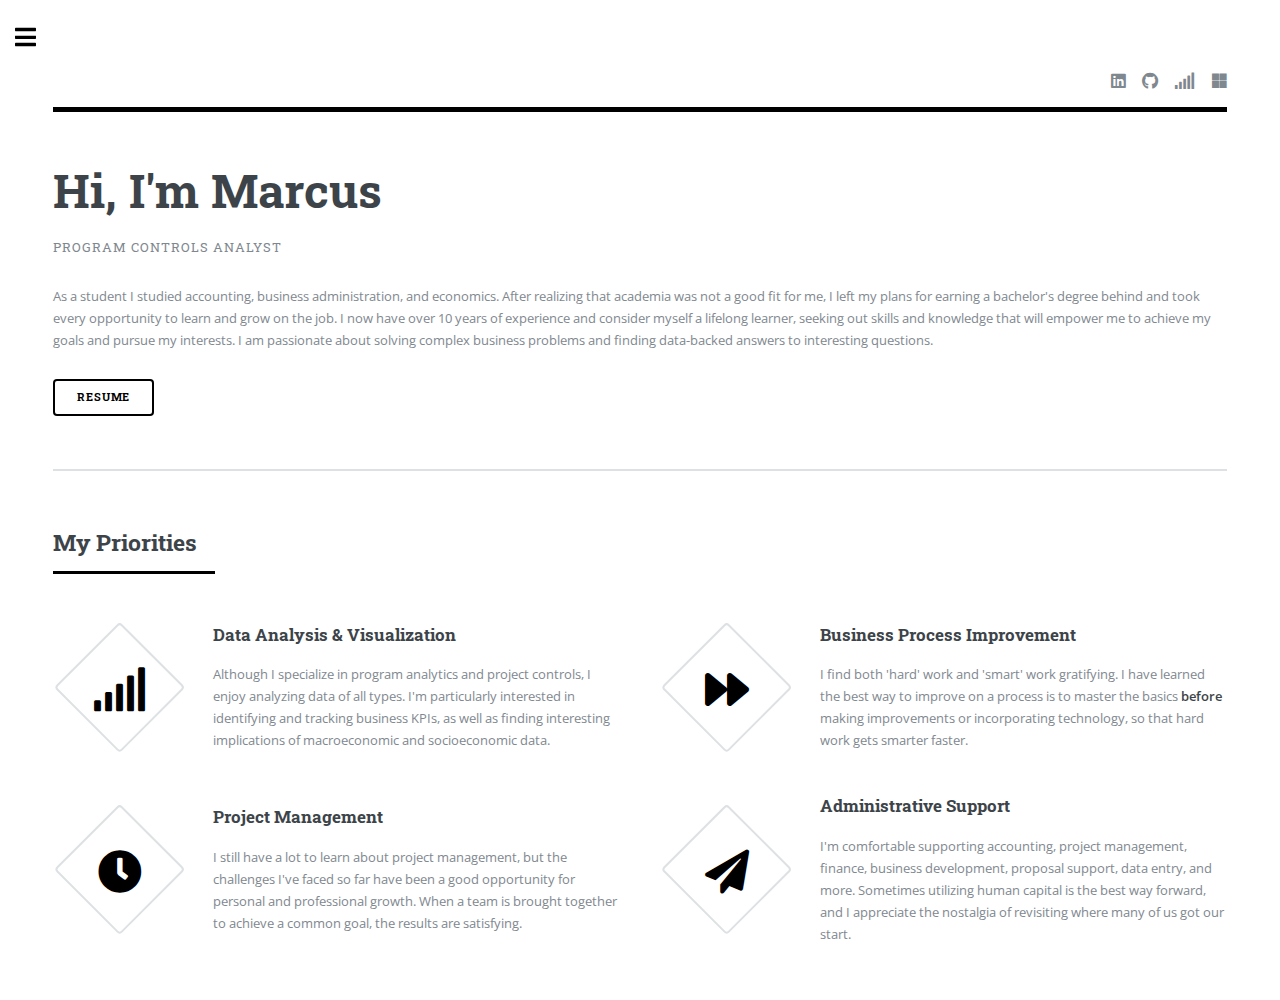
<file: index.html>
<!DOCTYPE HTML>
<!--
-->
<html>
	<head>
		<title>About Me | Marcus Tinay</title>
		<meta charset="utf-8" />
		<meta name="viewport" content="width=device-width, initial-scale=1, user-scalable=no" />
		<link rel="stylesheet" href="assets/css/main.css" />
	</head>
	<body class="is-preload">

		<!-- Wrapper -->
			<div id="wrapper">

				<!-- Main -->
					<div id="main">
						<div class="inner">

							<!-- Header -->
								<header id="header">
									<a href="index.html" class="logo"><strong></strong></a>
									<ul class="icons">
										<li><a href="https://www.linkedin.com/in/marcus-tinay-a1183a271/"target="_blank" class="icon brands fa-linkedin"><span class="label">LinkedIn</span></a></li>
										<li><a href="https://github.com/BigEmpty095" target="_blank" class="icon brands fa-github"><span class="label">GitHub</span></a></li>
										<li><a href="https://public.tableau.com/app/profile/marcus.tinay" target="_blank" class="icon solid fa-signal"><span class="label">Tableau</span></a></li>
										<li><a href="https://1drv.ms/f/s!AllHnvHUXS9jgQH27Bx3wLyWmRdr?e=aGDCsL" target="_blank" class="icon brands fa-microsoft"><span class="label">Excel</span></a></li>
										
									</ul>
								</header>

							<!-- Banner -->
								<section id="banner">
									<div class="content">
										<header>
											<h1>Hi, I'm Marcus<br/>
											</h1>
											<p>Program Controls Analyst</p>
										</header>
										<p>As a student I studied accounting, business administration, and economics. After realizing that academia was not a good fit for me, I left my plans for earning a bachelor's degree behind and took every opportunity to learn and grow on the job. I now have over 10 years of experience and consider myself a lifelong learner, seeking out skills and knowledge that will empower me to achieve my goals and pursue my interests. I am passionate about solving complex business problems and finding data-backed answers to interesting questions. </p>
										<ul class="actions">
											<li><a href="pdf/Resume.pdf" target="_blank" class="button big">Resume</a></li>
										</ul>
									</div>
								</section>

							<!-- Section -->
								<section>
									<header class="major">
										<h2>My Priorities</h2>
									</header>
									<div class="features">
										<article>
											<span class="icon solid fa-signal"></span>
											<div class="content">
												<h3>Data Analysis & Visualization</h3>
												<p>Although I specialize in program analytics and project controls, I enjoy analyzing data of all types. I'm particularly interested in identifying and tracking business KPIs, as well as finding interesting implications of macroeconomic and socioeconomic data.</p>
											</div>
										</article>
										<article>
											<span class="icon solid fa-forward"></span>
											<div class="content">
												<h3>Business Process Improvement</h3>
												<p>I find both 'hard' work and 'smart' work gratifying. I have learned the best way to improve on a process is to master the basics <b>before</b> making improvements or incorporating technology, so that hard work gets smarter faster.  </p>
											</div>
										</article>
										<article>
											<span class="icon solid fa-clock"></span>
											<div class="content">
												<h3>Project Management</h3>
												<p>I still have a lot to learn about project management, but the challenges I've faced so far have been a good opportunity for personal and professional growth. When a team is brought together to achieve a common goal, the results are satisfying.</p>
											</div>
										</article>
										<article>
											<span class="icon solid fa-paper-plane"></span>
											<div class="content">
												<h3>Administrative Support</h3>
												<p>I'm comfortable supporting accounting, project management, finance, business development, proposal support, data entry, and more. Sometimes utilizing human capital is the best way forward, and I appreciate the nostalgia of revisiting where many of us got our start.</p>
											</div>
										</article>
									</div>
								</section>
						</div>
					</div>

				<!-- Sidebar -->
					<div id="sidebar">
						<div class="inner">

							<!-- Search -->
								<section id="search" class="alt">
									<form method="post" action="#">
										<input type="text" name="query" id="query" placeholder="Search" />
									</form>
								</section>

							<!-- Menu -->
								<nav id="menu">
									<header class="major">
										<h2>My Work</h2>
									</header>
									<ul>
										<li><a href="index.html" target="">About Me</a></li>
										<li><a href="data_analysis.html" target="">Data Analysis</a></li>
										<li>
											<span class="opener">Links</span>
											<ul>
												<li><a href="https://www.linkedin.com/in/marcus-tinay-a1183a271/" target="_blank" target="_blank">LinkedIn</a></li>
												<li><a href="https://github.com/BigEmpty095" target="_blank">GitHub</a></li>
												<li><a href="https://public.tableau.com/app/profile/marcus.tinay" target="_blank">Tableau</a></li>
												<li><a href="https://1drv.ms/f/s!AllHnvHUXS9jgQH27Bx3wLyWmRdr?e=aGDCsL" target="_blank">OneDrive</a></li>
											</ul>
										</li>
										
									</ul>
								</nav>


							<!-- Section -->
								<section>
									<header class="major">
										<h2>Contact Me</h2>
									</header>
									<p></p>
									<ul class="contact">
										<li class="icon solid fa-envelope"><a href="mailto:marcustinay@outlook.com">marcustinay@outlook.com</a></li>
									</ul>
								</section>

							<!-- Footer -->
								<footer id="footer">
									<p class="copyright">&copy; <script>document.write(new Date().getFullYear())</script> Marcus Tinay. All Rights Reserved</footer>

						</div>
					</div>

			</div>

		<!-- Scripts -->
			<script src="assets/js/jquery.min.js"></script>
			<script src="assets/js/browser.min.js"></script>
			<script src="assets/js/breakpoints.min.js"></script>
			<script src="assets/js/util.js"></script>
			<script src="assets/js/main.js"></script>

	</body>
</html>
</file>
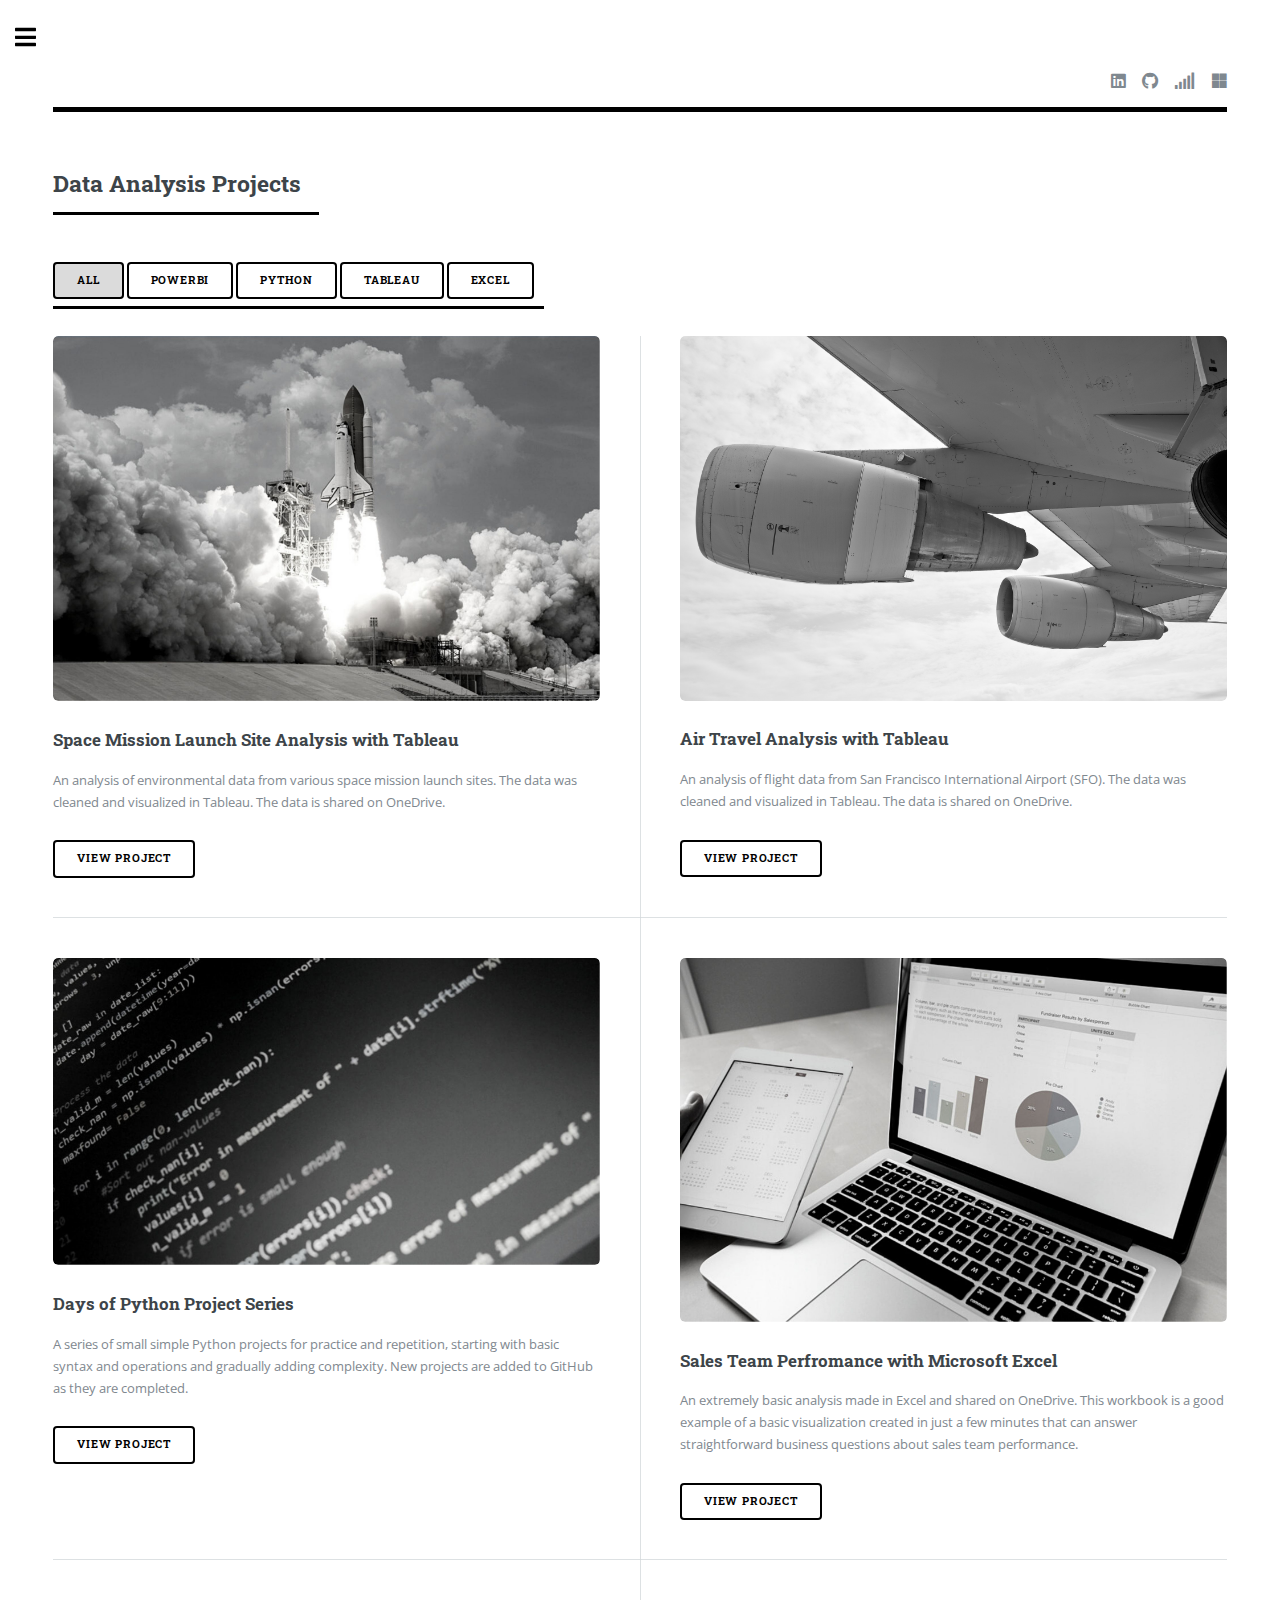
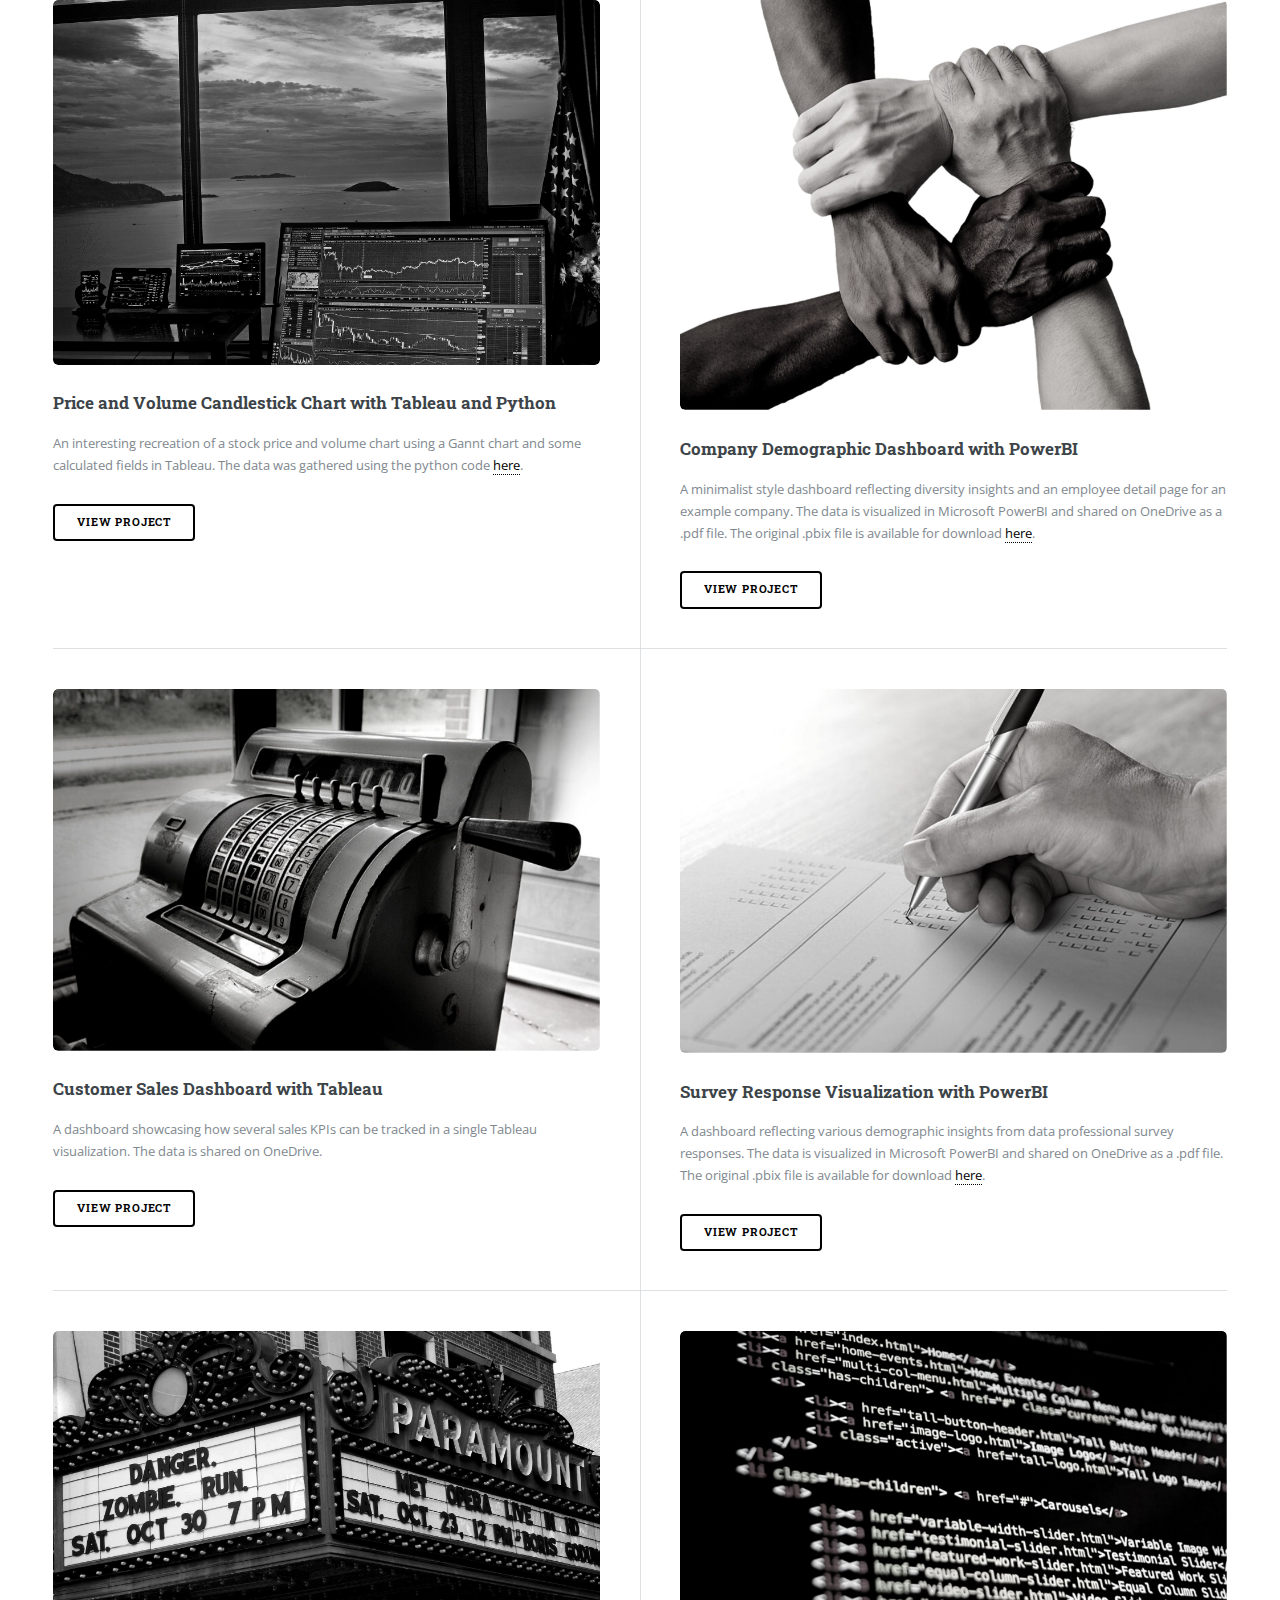
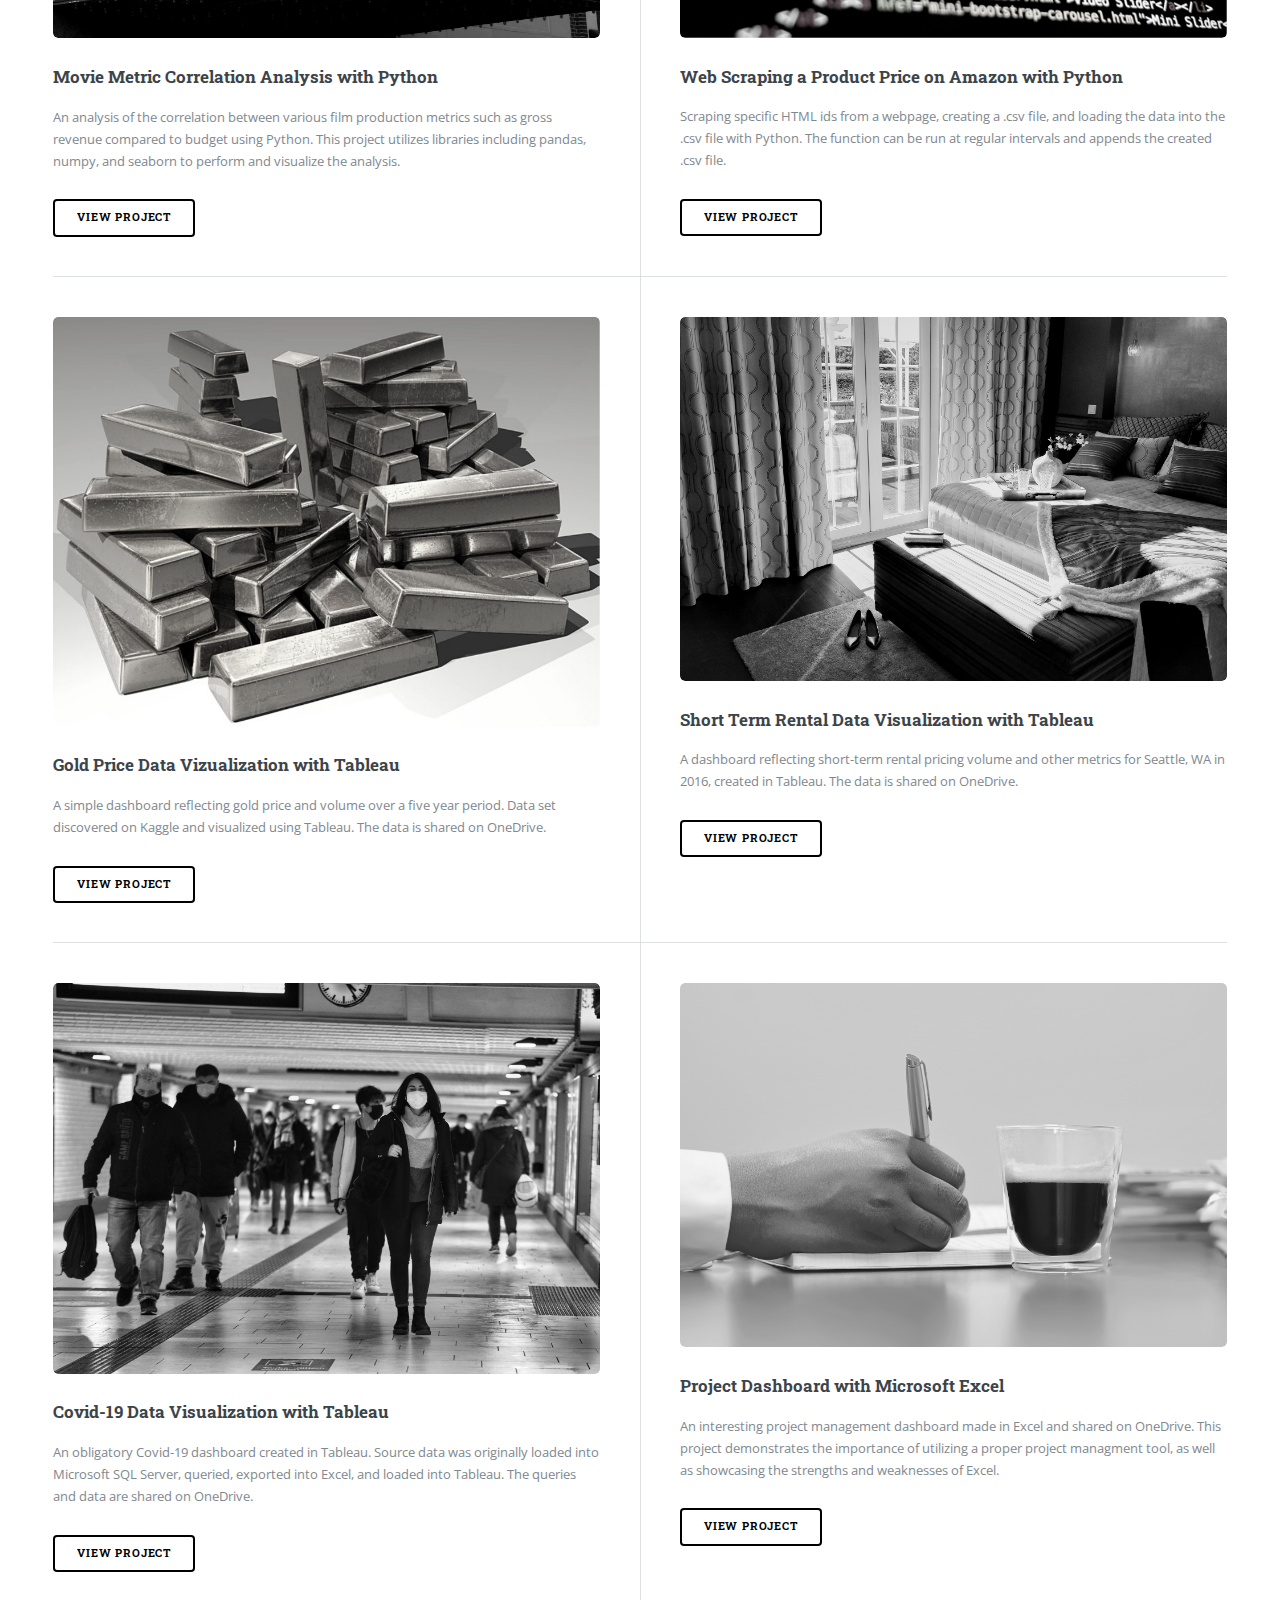
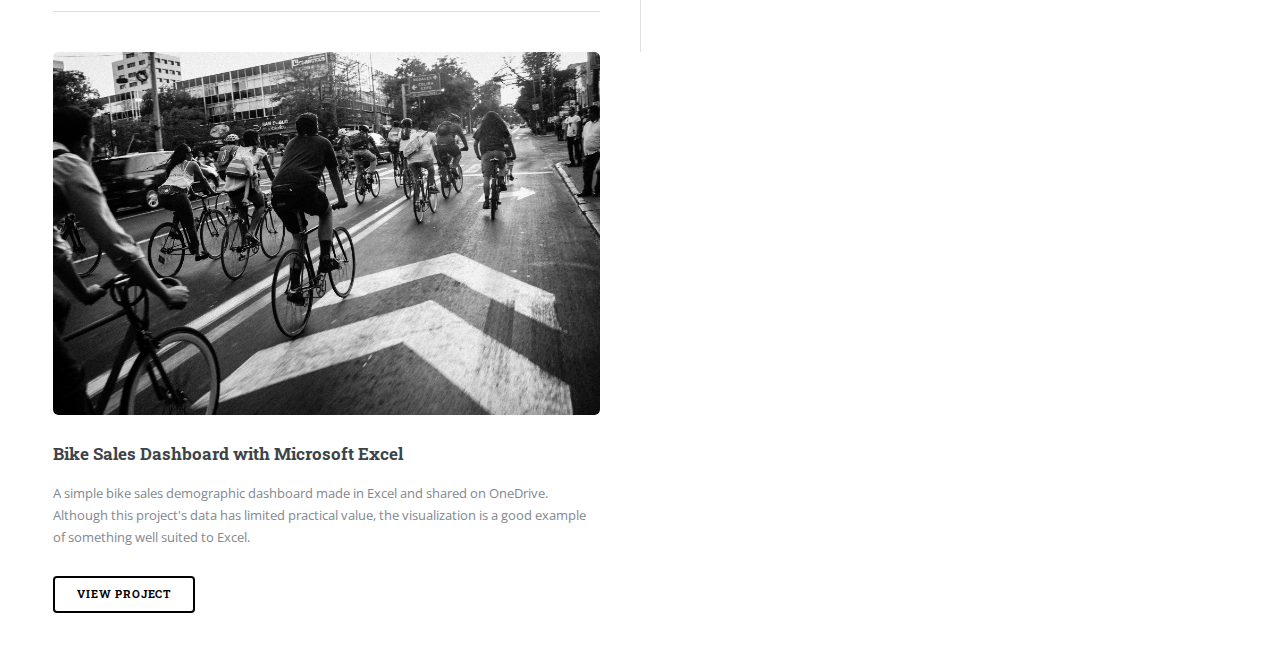
<file: data_analysis.html>
<!DOCTYPE HTML>
<!--
-->
<html>
	<head>
		<title>Data Analysis | Marcus Tinay</title>
		<meta charset="utf-8" />
		<meta name="viewport" content="width=device-width, initial-scale=1, user-scalable=no" />
		<link rel="stylesheet" href="assets/css/main.css" />
	</head>
	<body class="is-preload">

		<!-- Wrapper -->
			<div id="wrapper">

				<!-- Main -->
					<div id="main">
						<div class="inner">

							<!-- Header -->
								<header id="header">
									<a href="index.html" class="logo"><strong></strong></a>
									<ul class="icons">
										<li><a href="https://www.linkedin.com/in/marcus-tinay-a1183a271/"target="_blank" class="icon brands fa-linkedin"><span class="label">LinkedIn</span></a></li>
										<li><a href="https://github.com/BigEmpty095" target="_blank" class="icon brands fa-github"><span class="label">GitHub</span></a></li>
										<li><a href="https://public.tableau.com/app/profile/marcus.tinay" target="_blank" class="icon solid fa-signal"><span class="label">Tableau</span></a></li>
										<li><a href="https://1drv.ms/f/s!AllHnvHUXS9jgQH27Bx3wLyWmRdr?e=aGDCsL" target="_blank" class="icon brands fa-microsoft"><span class="label">Excel</span></a></li>
										
									</ul>
								</header>

							<!-- Section -->
								<section>
									<header class="major">
										<h2>Data Analysis Projects</h2>
										<!-- Control buttons -->
									</header>
									<header class="major">
									<div id="myBtnContainer">
										<button class="btn active" onclick="filterSelection('all')"> All</button>
										<button class="btn" onclick="filterSelection('PowerBI')"> PowerBI</button>
										<button class="btn" onclick="filterSelection('Python')"> Python</button>
										<button class="btn" onclick="filterSelection('Tableau')"> Tableau</button>
										<button class="btn" onclick="filterSelection('Excel')"> Excel</button>
									</div>
									</header>
									<div class="posts">
										<article class="filterDiv Tableau">
											<a href="https://public.tableau.com/app/profile/marcus.tinay/viz/SpaceMissionLaunchSiteAnalysis/Dashboard1" target="_blank" class="image"><img src="images\Space Shuttle.jpg" alt="" /></a>
											<h3>Space Mission Launch Site Analysis with Tableau</h3>
											<p>An analysis of environmental data from various space mission launch sites. The data was cleaned and visualized in Tableau. The data is shared on OneDrive.</p>
											<ul class="actions">
												<li><a href="https://public.tableau.com/app/profile/marcus.tinay/viz/SpaceMissionLaunchSiteAnalysis/Dashboard1" target="_blank" class="button">View Project</a></li>
											</ul>
										</article><article class="filterDiv Tableau">
											<a href="https://public.tableau.com/app/profile/marcus.tinay/viz/SFOFlightDataAnalysis_16822114009610/Dashboard1?publish=yes" target="_blank" class="image"><img src="images\Airplane.jpg" alt="" /></a>
											<h3>Air Travel Analysis with Tableau</h3>
											<p>An analysis of flight data from San Francisco International Airport (SFO). The data was cleaned and visualized in Tableau. The data is shared on OneDrive.</p>
											<ul class="actions">
												<li><a href="https://public.tableau.com/app/profile/marcus.tinay/viz/SFOFlightDataAnalysis_16822114009610/Dashboard1?publish=yes" target="_blank" class="button">View Project</a></li>
											</ul>
										</article>
										<article class="filterDiv Python">
											<a href="https://github.com/BigEmpty095/My-Projects/tree/main/Days%20of%20Python" target="_blank" class="image"><img src="images\Python.jpg" alt="" /></a>
											<h3>Days of Python Project Series</h3>
											<p>A series of small simple Python projects for practice and repetition, starting with basic syntax and operations and gradually adding complexity. New projects are added to GitHub as they are completed.</p>
											<ul class="actions">
												<li><a href="https://github.com/BigEmpty095/My-Projects/tree/main/Days%20of%20Python" target="_blank" class="button">View Project</a></li>
											</ul>
										</article>
										<article class="filterDiv Excel">
											<a href="https://1drv.ms/x/s!AllHnvHUXS9jgi1p8d_7KVB5IXgm?e=dBvB0p" target="_blank" class="image"><img src="images\Laptop Charts.jpg" alt="" /></a>
											<h3>Sales Team Perfromance with Microsoft Excel</h3>
											<p>An extremely basic analysis made in Excel and shared on OneDrive. This workbook is a good example of a basic visualization created in just a few minutes that can answer straightforward business questions about sales team performance.</p>
											<ul class="actions">
												<li><a href="https://1drv.ms/x/s!AllHnvHUXS9jgi1p8d_7KVB5IXgm?e=dBvB0p" target="_blank" class="button">View Project</a></li>
											</ul>
										</article>
										<article class="filterDiv Python, Tableau">
											<a href="https://public.tableau.com/app/profile/marcus.tinay/viz/PriceandVolumeCharts/TSLA?publish=yes" target="_blank" class="image"><img src="images/Stock Charts.jpg" alt="" /></a>
											<h3>Price and Volume Candlestick Chart with Tableau and Python</h3>
											<p>An interesting recreation of a stock price and volume chart using a Gannt chart and some calculated fields in Tableau. The data was gathered using the python code <a href="https://github.com/BigEmpty095/My-Projects/blob/main/Stock%20Ticker%20Data%20Pull.ipynb" target="_blank">here</a>. </p>
											<ul class="actions">
												<li><a href="https://public.tableau.com/app/profile/marcus.tinay/viz/PriceandVolumeCharts/TSLA?publish=yes" target="_blank" class="button">View Project</a></li>
											</ul>
										</article><article class="filterDiv PowerBI">
											<a href="https://1drv.ms/b/s!AllHnvHUXS9jgidEnmeVJSJyIor6?e=bcDh4b" target="_blank" class="image"><img src="images/Diversity.jpg" alt="" /></a>
											<h3>Company Demographic Dashboard with PowerBI</h3>
											<p>A minimalist style dashboard reflecting diversity insights and an employee detail page for an example company. The data is visualized in Microsoft PowerBI and shared on OneDrive as a .pdf file. The original .pbix file is available for download 
												<a href="https://1drv.ms/u/s!AllHnvHUXS9jgil5sr5-1P85twxZ?e=cg3Kq2" target="_blank">here</a>. </p>
											<ul class="actions">
												<li><a href="https://1drv.ms/b/s!AllHnvHUXS9jgidEnmeVJSJyIor6?e=bcDh4b" target="_blank" class="button">View Project</a></li>
											</ul>
										</article>
										<article class="filterDiv Tableau">
											<a href="https://public.tableau.com/app/profile/marcus.tinay/viz/CustomerSalesDashboard_16811840931390/Dashboard?publish=yes" target="_blank" class="image"><img src="images/Cash Register.jpg" alt="" /></a>
											<h3>Customer Sales Dashboard with Tableau</h3>
											<p>A dashboard showcasing how several sales KPIs can be tracked in a single Tableau visualization. The data is shared on OneDrive.</p>
											<ul class="actions">
												<li><a href="https://public.tableau.com/app/profile/marcus.tinay/viz/CustomerSalesDashboard_16811840931390/Dashboard?publish=yes" target="_blank" class="button">View Project</a></li>
											</ul>
										</article>
										<article class="filterDiv PowerBI">
											<a href="https://1drv.ms/b/s!AllHnvHUXS9jgiO7754yctEj2Pt5?e=mOsujN" target="_blank" class="image"><img src="images/Survey.jpg" alt="" /></a>
											<h3>Survey Response Visualization with PowerBI</h3>
											<p>A dashboard reflecting various demographic insights from data professional survey responses. The data is visualized in Microsoft PowerBI and shared on OneDrive as a .pdf file. The original .pbix file is available for download 
												<a href="https://1drv.ms/u/s!AllHnvHUXS9jgiQEaDRBX38otaTA?e=EBVguR" target="_blank">here</a>. </p>
											<ul class="actions">
												<li><a href="https://1drv.ms/b/s!AllHnvHUXS9jgiO7754yctEj2Pt5?e=mOsujN" target="_blank" class="button">View Project</a></li>
											</ul>
										</article>
										<article class="filterDiv Python">
											<a href="https://github.com/BigEmpty095/My-Projects/blob/main/Movies%20Correlation%20Project.ipynb" target="_blank" class="image"><img src="images/Movie Theater.jpg" alt="" /></a>
											<h3>Movie Metric Correlation Analysis with Python</h3>
											<p>An analysis of the correlation between various film production metrics such as gross revenue compared to budget using Python. This project utilizes libraries including pandas, numpy, and seaborn to perform and visualize the analysis.</p>
											<ul class="actions">
												<li><a href="https://github.com/BigEmpty095/My-Projects/blob/main/Movies%20Correlation%20Project.ipynb" target="_blank" class="button">View Project</a></li>
											</ul>
										</article>
										<article class="filterDiv Python">
											<a href="https://github.com/BigEmpty095/My-Projects/blob/main/Amazon%20Web%20Scraper%20Project.ipynb" target="_blank" class="image"><img src="images/Web Scraping.jpg" alt="" /></a>
											<h3>Web Scraping a Product Price on Amazon with Python</h3>
											<p>Scraping specific HTML ids from a webpage, creating a .csv file, and loading the data into the .csv file with Python. The function can be run at regular intervals and appends the created .csv file.</p>
											<ul class="actions">
												<li><a href="https://github.com/BigEmpty095/My-Projects/blob/main/Amazon%20Web%20Scraper%20Project.ipynb" target="_blank" class="button">View Project</a></li>
											</ul>
										</article>
										<article class="filterDiv Tableau">
											<a href="https://public.tableau.com/app/profile/marcus.tinay/viz/GoldPriceDashboard/Dashboard?publish=yes" target="_blank" class="image"><img src="images/Gold Bars.jpg" alt="" /></a>
											<h3>Gold Price Data Vizualization with Tableau</h3>
											<p>A simple dashboard reflecting gold price and volume over a five year period. Data set discovered on Kaggle and visualized using Tableau. The data is shared on OneDrive.</p>
											<ul class="actions">
												<li><a href="https://public.tableau.com/app/profile/marcus.tinay/viz/GoldPriceDashboard/Dashboard?publish=yes" target="_blank" class="button">View Project</a></li>
											</ul>
										</article>
										<article class="filterDiv Tableau">
											<a href="https://public.tableau.com/app/profile/marcus.tinay/viz/ShortTermRentalAnalysisDashboard/Dashboard" target="_blank" class="image"><img src="images/Bedroom.jpg" alt="" /></a>
											<h3>Short Term Rental Data Visualization with Tableau</h3>
											<p>A dashboard reflecting short-term rental pricing volume and other metrics for Seattle, WA in 2016, created in Tableau. The data is shared on OneDrive.</p>
											<ul class="actions">
												<li><a href="https://public.tableau.com/app/profile/marcus.tinay/viz/ShortTermRentalAnalysisDashboard/Dashboard" target="_blank" class="button">View Project</a></li>
											</ul>
										</article>
										<article class="filterDiv Tableau">
											<a href="https://public.tableau.com/app/profile/marcus.tinay/viz/Covid-19Dashboard_16808364838200/Dashboard1?publish=yes" target="_blank" class="image"><img src="images/Covid.jpg" alt="" /></a>
											<h3>Covid-19 Data Visualization with Tableau</h3>
											<p>An obligatory Covid-19 dashboard created in Tableau. Source data was originally loaded into Microsoft SQL Server, queried, exported into Excel, and loaded into Tableau. The queries and data are shared on OneDrive.</p>
											<ul class="actions">
												<li><a href="https://public.tableau.com/app/profile/marcus.tinay/viz/Covid-19Dashboard_16808364838200/Dashboard1?publish=yes" target="_blank" class="button">View Project</a></li>
											</ul>
										</article>
										<article class="filterDiv Excel">
											<a href="https://1drv.ms/x/s!AllHnvHUXS9jgQIWXdMPM5cnv_YT?e=b4VHH6" target="_blank" class="image"><img src="images/Project Management.jpg" alt="" /></a>
											<h3>Project Dashboard with Microsoft Excel</h3>
											<p>An interesting project management dashboard made in Excel and shared on OneDrive. This project demonstrates the importance of utilizing a proper project managment tool, as well as showcasing the strengths and weaknesses of Excel.</p>
											<ul class="actions">
												<li><a href="https://1drv.ms/x/s!AllHnvHUXS9jgQIWXdMPM5cnv_YT?e=b4VHH6" target="_blank" class="button">View Project</a></li>
											</ul>
										</article>
										<article class="filterDiv Excel">
											<a href="https://1drv.ms/x/s!AllHnvHUXS9jfkTWR1f0tX-BgWU?e=gRd9Wx" target="_blank" class="image"><img src="images\Bicycles.jpg" alt="" /></a>
											<h3>Bike Sales Dashboard with Microsoft Excel</h3>
											<p>A simple bike sales demographic dashboard made in Excel and shared on OneDrive. Although this project's data has limited practical value, the visualization is a good example of something well suited to Excel.</p>
											<ul class="actions">
												<li><a href="https://1drv.ms/x/s!AllHnvHUXS9jfkTWR1f0tX-BgWU?e=gRd9Wx" target="_blank" class="button">View Project</a></li>
											</ul>
										</article>
									</div>
								</section>

						</div>
					</div>

				<!-- Sidebar -->
					<div id="sidebar">
						<div class="inner">

							<!-- Search -->
								<section id="search" class="alt">
									<form method="post" action="#">
										<input type="text" name="query" id="query" placeholder="Search" />
									</form>
								</section>

							<!-- Menu -->
								<nav id="menu">
									<header class="major">
										<h2>My Work</h2>
									</header>
									<ul>
										<li><a href="index.html" target="">About Me</a></li>
										<li><a href="data_analysis.html" target="">Data Analysis</a></li>
										<li>
											<span class="opener">Links</span>
											<ul>
												<li><a href="https://www.linkedin.com/in/marcus-tinay-a1183a271/" target="_blank" target="_blank">LinkedIn</a></li>
												<li><a href="https://github.com/BigEmpty095" target="_blank">GitHub</a></li>
												<li><a href="https://public.tableau.com/app/profile/marcus.tinay" target="_blank">Tableau</a></li>
												<li><a href="https://1drv.ms/f/s!AllHnvHUXS9jgQH27Bx3wLyWmRdr?e=aGDCsL" target="_blank">OneDrive</a></li>
											</ul>
										</li>
										
									</ul>
								</nav>


							<!-- Section -->
								<section>
									<header class="major">
										<h2>Contact Me</h2>
									</header>
									<p></p>
									<ul class="contact">
										<li class="icon solid fa-envelope"><a href="mailto:marcustinay@outlook.com">marcustinay@outlook.com</a></li>
									</ul>
								</section>

							<!-- Footer -->
								<footer id="footer">
									<p class="copyright">&copy; <script>document.write(new Date().getFullYear())</script> Marcus Tinay. All Rights Reserved</footer>

						</div>
					</div>

			</div>

		<!-- Scripts -->
			<script src="assets/js/jquery.min.js"></script>
			<script src="assets/js/browser.min.js"></script>
			<script src="assets/js/breakpoints.min.js"></script>
			<script src="assets/js/util.js"></script>
			<script src="assets/js/main.js"></script>

	</body>
</html>
</file>
<file: assets/css/main.css>
@import url(fontawesome-all.min.css);
@import url("https://fonts.googleapis.com/css?family=Open+Sans:400,600,400italic,600italic|Roboto+Slab:400,700");
/*
	Editorial by HTML5 UP
	html5up.net | @ajlkn
	Free for personal and commercial use under the CCA 3.0 license (html5up.net/license)
*/
html, body, div, span, applet, object,
iframe, h1, h2, h3, h4, h5, h6, p, blockquote,
pre, a, abbr, acronym, address, big, cite,
code, del, dfn, em, img, ins, kbd, q, s, samp,
small, strike, strong, sub, sup, tt, var, b,
u, i, center, dl, dt, dd, ol, ul, li, fieldset,
form, label, legend, table, caption, tbody,
tfoot, thead, tr, th, td, article, aside,
canvas, details, embed, figure, figcaption,
footer, header, hgroup, menu, nav, output, ruby,
section, summary, time, mark, audio, video {
  margin: 0;
  padding: 0;
  border: 0;
  font-size: 100%;
  font: inherit;
  vertical-align: baseline; }

article, aside, details, figcaption, figure,
footer, header, hgroup, menu, nav, section {
  display: block; }

body {
  line-height: 1; }

ol, ul {
  list-style: none; }

blockquote, q {
  quotes: none; }
  blockquote:before, blockquote:after, q:before, q:after {
    content: '';
    content: none; }

table {
  border-collapse: collapse;
  border-spacing: 0; }

body {
  -webkit-text-size-adjust: none; }

mark {
  background-color: transparent;
  color: inherit; }

input::-moz-focus-inner {
  border: 0;
  padding: 0; }

input, select, textarea {
  -moz-appearance: none;
  -webkit-appearance: none;
  -ms-appearance: none;
  appearance: none; }

/* Basic */
@-ms-viewport {
  width: device-width; }

body {
  -ms-overflow-style: scrollbar; }

@media screen and (max-width: 480px) {
  html, body {
    min-width: 320px; } }

html {
  box-sizing: border-box; }

*, *:before, *:after {
  box-sizing: inherit; }

body {
  background: #ffffff; }
  body.is-preload *, body.is-preload *:before, body.is-preload *:after, body.is-resizing *, body.is-resizing *:before, body.is-resizing *:after {
    -moz-animation: none !important;
    -webkit-animation: none !important;
    -ms-animation: none !important;
    animation: none !important;
    -moz-transition: none !important;
    -webkit-transition: none !important;
    -ms-transition: none !important;
    transition: none !important; }

/* Type */
body, input, select, textarea {
  color: #7f888f;
  font-family: "Open Sans", sans-serif;
  font-size: 13pt;
  font-weight: 400;
  line-height: 1.65; }
  @media screen and (max-width: 1680px) {
    body, input, select, textarea {
      font-size: 11pt; } }
  @media screen and (max-width: 1280px) {
    body, input, select, textarea {
      font-size: 10pt; } }
  @media screen and (max-width: 360px) {
    body, input, select, textarea {
      font-size: 9pt; } }

a {
  -moz-transition: color 0.2s ease-in-out, border-bottom-color 0.2s ease-in-out;
  -webkit-transition: color 0.2s ease-in-out, border-bottom-color 0.2s ease-in-out;
  -ms-transition: color 0.2s ease-in-out, border-bottom-color 0.2s ease-in-out;
  transition: color 0.2s ease-in-out, border-bottom-color 0.2s ease-in-out;
  border-bottom: dotted 1px;
  color: #000000;
  text-decoration: none; }
  a:hover {
    border-bottom-color: #000000;
    color: #000000 !important; }
    a:hover strong {
      color: inherit; }

strong, b {
  color: #3d4449;
  font-weight: 600; }

em, i {
  font-style: italic; }

p {
  margin: 0 0 2em 0; }

h1, h2, h3, h4, h5, h6 {
  color: #3d4449;
  font-family: "Roboto Slab", serif;
  font-weight: 700;
  line-height: 1.5;
  margin: 0 0 1em 0; }
  h1 a, h2 a, h3 a, h4 a, h5 a, h6 a {
    color: inherit;
    text-decoration: none;
    border-bottom: 0; }

h1 {
  font-size: 4em;
  margin: 0 0 0.5em 0;
  line-height: 1.3; }

h2 {
  font-size: 1.75em; }

h3 {
  font-size: 1.25em; }

h4 {
  font-size: 1.1em; }

h5 {
  font-size: 0.9em; }

h6 {
  font-size: 0.7em; }

@media screen and (max-width: 1680px) {
  h1 {
    font-size: 3.5em; } }

@media screen and (max-width: 980px) {
  h1 {
    font-size: 3.25em; } }

@media screen and (max-width: 736px) {
  h1 {
    font-size: 2em;
    line-height: 1.4; }
  h2 {
    font-size: 1.5em; } }

sub {
  font-size: 0.8em;
  position: relative;
  top: 0.5em; }

sup {
  font-size: 0.8em;
  position: relative;
  top: -0.5em; }

blockquote {
  border-left: solid 3px rgba(210, 215, 217, 0.75);
  font-style: italic;
  margin: 0 0 2em 0;
  padding: 0.5em 0 0.5em 2em; }

code {
  background: rgba(230, 235, 237, 0.25);
  border-radius: 0.375em;
  border: solid 1px rgba(210, 215, 217, 0.75);
  font-family: "Courier New", monospace;
  font-size: 0.9em;
  margin: 0 0.25em;
  padding: 0.25em 0.65em; }

pre {
  -webkit-overflow-scrolling: touch;
  font-family: "Courier New", monospace;
  font-size: 0.9em;
  margin: 0 0 2em 0; }
  pre code {
    display: block;
    line-height: 1.75;
    padding: 1em 1.5em;
    overflow-x: auto; }

hr {
  border: 0;
  border-bottom: solid 1px rgba(210, 215, 217, 0.75);
  margin: 2em 0; }
  hr.major {
    margin: 3em 0; }

.align-left {
  text-align: left; }

.align-center {
  text-align: center; }

.align-right {
  text-align: right; }

/* Row */
.row {
  display: flex;
  flex-wrap: wrap;
  box-sizing: border-box;
  align-items: stretch; }
  .row > * {
    box-sizing: border-box; }
  .row.gtr-uniform > * > :last-child {
    margin-bottom: 0; }
  .row.aln-left {
    justify-content: flex-start; }
  .row.aln-center {
    justify-content: center; }
  .row.aln-right {
    justify-content: flex-end; }
  .row.aln-top {
    align-items: flex-start; }
  .row.aln-middle {
    align-items: center; }
  .row.aln-bottom {
    align-items: flex-end; }
  .row > .imp {
    order: -1; }
  .row > .col-1 {
    width: 8.33333%; }
  .row > .off-1 {
    margin-left: 8.33333%; }
  .row > .col-2 {
    width: 16.66667%; }
  .row > .off-2 {
    margin-left: 16.66667%; }
  .row > .col-3 {
    width: 25%; }
  .row > .off-3 {
    margin-left: 25%; }
  .row > .col-4 {
    width: 33.33333%; }
  .row > .off-4 {
    margin-left: 33.33333%; }
  .row > .col-5 {
    width: 41.66667%; }
  .row > .off-5 {
    margin-left: 41.66667%; }
  .row > .col-6 {
    width: 50%; }
  .row > .off-6 {
    margin-left: 50%; }
  .row > .col-7 {
    width: 58.33333%; }
  .row > .off-7 {
    margin-left: 58.33333%; }
  .row > .col-8 {
    width: 66.66667%; }
  .row > .off-8 {
    margin-left: 66.66667%; }
  .row > .col-9 {
    width: 75%; }
  .row > .off-9 {
    margin-left: 75%; }
  .row > .col-10 {
    width: 83.33333%; }
  .row > .off-10 {
    margin-left: 83.33333%; }
  .row > .col-11 {
    width: 91.66667%; }
  .row > .off-11 {
    margin-left: 91.66667%; }
  .row > .col-12 {
    width: 100%; }
  .row > .off-12 {
    margin-left: 100%; }
  .row.gtr-0 {
    margin-top: 0;
    margin-left: 0em; }
    .row.gtr-0 > * {
      padding: 0 0 0 0em; }
    .row.gtr-0.gtr-uniform {
      margin-top: 0em; }
      .row.gtr-0.gtr-uniform > * {
        padding-top: 0em; }
  .row.gtr-25 {
    margin-top: 0;
    margin-left: -0.375em; }
    .row.gtr-25 > * {
      padding: 0 0 0 0.375em; }
    .row.gtr-25.gtr-uniform {
      margin-top: -0.375em; }
      .row.gtr-25.gtr-uniform > * {
        padding-top: 0.375em; }
  .row.gtr-50 {
    margin-top: 0;
    margin-left: -0.75em; }
    .row.gtr-50 > * {
      padding: 0 0 0 0.75em; }
    .row.gtr-50.gtr-uniform {
      margin-top: -0.75em; }
      .row.gtr-50.gtr-uniform > * {
        padding-top: 0.75em; }
  .row {
    margin-top: 0;
    margin-left: -1.5em; }
    .row > * {
      padding: 0 0 0 1.5em; }
    .row.gtr-uniform {
      margin-top: -1.5em; }
      .row.gtr-uniform > * {
        padding-top: 1.5em; }
  .row.gtr-150 {
    margin-top: 0;
    margin-left: -2.25em; }
    .row.gtr-150 > * {
      padding: 0 0 0 2.25em; }
    .row.gtr-150.gtr-uniform {
      margin-top: -2.25em; }
      .row.gtr-150.gtr-uniform > * {
        padding-top: 2.25em; }
  .row.gtr-200 {
    margin-top: 0;
    margin-left: -3em; }
    .row.gtr-200 > * {
      padding: 0 0 0 3em; }
    .row.gtr-200.gtr-uniform {
      margin-top: -3em; }
      .row.gtr-200.gtr-uniform > * {
        padding-top: 3em; }
  @media screen and (max-width: 1680px) {
    .row {
      display: flex;
      flex-wrap: wrap;
      box-sizing: border-box;
      align-items: stretch; }
      .row > * {
        box-sizing: border-box; }
      .row.gtr-uniform > * > :last-child {
        margin-bottom: 0; }
      .row.aln-left {
        justify-content: flex-start; }
      .row.aln-center {
        justify-content: center; }
      .row.aln-right {
        justify-content: flex-end; }
      .row.aln-top {
        align-items: flex-start; }
      .row.aln-middle {
        align-items: center; }
      .row.aln-bottom {
        align-items: flex-end; }
      .row > .imp-xlarge {
        order: -1; }
      .row > .col-1-xlarge {
        width: 8.33333%; }
      .row > .off-1-xlarge {
        margin-left: 8.33333%; }
      .row > .col-2-xlarge {
        width: 16.66667%; }
      .row > .off-2-xlarge {
        margin-left: 16.66667%; }
      .row > .col-3-xlarge {
        width: 25%; }
      .row > .off-3-xlarge {
        margin-left: 25%; }
      .row > .col-4-xlarge {
        width: 33.33333%; }
      .row > .off-4-xlarge {
        margin-left: 33.33333%; }
      .row > .col-5-xlarge {
        width: 41.66667%; }
      .row > .off-5-xlarge {
        margin-left: 41.66667%; }
      .row > .col-6-xlarge {
        width: 50%; }
      .row > .off-6-xlarge {
        margin-left: 50%; }
      .row > .col-7-xlarge {
        width: 58.33333%; }
      .row > .off-7-xlarge {
        margin-left: 58.33333%; }
      .row > .col-8-xlarge {
        width: 66.66667%; }
      .row > .off-8-xlarge {
        margin-left: 66.66667%; }
      .row > .col-9-xlarge {
        width: 75%; }
      .row > .off-9-xlarge {
        margin-left: 75%; }
      .row > .col-10-xlarge {
        width: 83.33333%; }
      .row > .off-10-xlarge {
        margin-left: 83.33333%; }
      .row > .col-11-xlarge {
        width: 91.66667%; }
      .row > .off-11-xlarge {
        margin-left: 91.66667%; }
      .row > .col-12-xlarge {
        width: 100%; }
      .row > .off-12-xlarge {
        margin-left: 100%; }
      .row.gtr-0 {
        margin-top: 0;
        margin-left: 0em; }
        .row.gtr-0 > * {
          padding: 0 0 0 0em; }
        .row.gtr-0.gtr-uniform {
          margin-top: 0em; }
          .row.gtr-0.gtr-uniform > * {
            padding-top: 0em; }
      .row.gtr-25 {
        margin-top: 0;
        margin-left: -0.375em; }
        .row.gtr-25 > * {
          padding: 0 0 0 0.375em; }
        .row.gtr-25.gtr-uniform {
          margin-top: -0.375em; }
          .row.gtr-25.gtr-uniform > * {
            padding-top: 0.375em; }
      .row.gtr-50 {
        margin-top: 0;
        margin-left: -0.75em; }
        .row.gtr-50 > * {
          padding: 0 0 0 0.75em; }
        .row.gtr-50.gtr-uniform {
          margin-top: -0.75em; }
          .row.gtr-50.gtr-uniform > * {
            padding-top: 0.75em; }
      .row {
        margin-top: 0;
        margin-left: -1.5em; }
        .row > * {
          padding: 0 0 0 1.5em; }
        .row.gtr-uniform {
          margin-top: -1.5em; }
          .row.gtr-uniform > * {
            padding-top: 1.5em; }
      .row.gtr-150 {
        margin-top: 0;
        margin-left: -2.25em; }
        .row.gtr-150 > * {
          padding: 0 0 0 2.25em; }
        .row.gtr-150.gtr-uniform {
          margin-top: -2.25em; }
          .row.gtr-150.gtr-uniform > * {
            padding-top: 2.25em; }
      .row.gtr-200 {
        margin-top: 0;
        margin-left: -3em; }
        .row.gtr-200 > * {
          padding: 0 0 0 3em; }
        .row.gtr-200.gtr-uniform {
          margin-top: -3em; }
          .row.gtr-200.gtr-uniform > * {
            padding-top: 3em; } }
  @media screen and (max-width: 1280px) {
    .row {
      display: flex;
      flex-wrap: wrap;
      box-sizing: border-box;
      align-items: stretch; }
      .row > * {
        box-sizing: border-box; }
      .row.gtr-uniform > * > :last-child {
        margin-bottom: 0; }
      .row.aln-left {
        justify-content: flex-start; }
      .row.aln-center {
        justify-content: center; }
      .row.aln-right {
        justify-content: flex-end; }
      .row.aln-top {
        align-items: flex-start; }
      .row.aln-middle {
        align-items: center; }
      .row.aln-bottom {
        align-items: flex-end; }
      .row > .imp-large {
        order: -1; }
      .row > .col-1-large {
        width: 8.33333%; }
      .row > .off-1-large {
        margin-left: 8.33333%; }
      .row > .col-2-large {
        width: 16.66667%; }
      .row > .off-2-large {
        margin-left: 16.66667%; }
      .row > .col-3-large {
        width: 25%; }
      .row > .off-3-large {
        margin-left: 25%; }
      .row > .col-4-large {
        width: 33.33333%; }
      .row > .off-4-large {
        margin-left: 33.33333%; }
      .row > .col-5-large {
        width: 41.66667%; }
      .row > .off-5-large {
        margin-left: 41.66667%; }
      .row > .col-6-large {
        width: 50%; }
      .row > .off-6-large {
        margin-left: 50%; }
      .row > .col-7-large {
        width: 58.33333%; }
      .row > .off-7-large {
        margin-left: 58.33333%; }
      .row > .col-8-large {
        width: 66.66667%; }
      .row > .off-8-large {
        margin-left: 66.66667%; }
      .row > .col-9-large {
        width: 75%; }
      .row > .off-9-large {
        margin-left: 75%; }
      .row > .col-10-large {
        width: 83.33333%; }
      .row > .off-10-large {
        margin-left: 83.33333%; }
      .row > .col-11-large {
        width: 91.66667%; }
      .row > .off-11-large {
        margin-left: 91.66667%; }
      .row > .col-12-large {
        width: 100%; }
      .row > .off-12-large {
        margin-left: 100%; }
      .row.gtr-0 {
        margin-top: 0;
        margin-left: 0em; }
        .row.gtr-0 > * {
          padding: 0 0 0 0em; }
        .row.gtr-0.gtr-uniform {
          margin-top: 0em; }
          .row.gtr-0.gtr-uniform > * {
            padding-top: 0em; }
      .row.gtr-25 {
        margin-top: 0;
        margin-left: -0.375em; }
        .row.gtr-25 > * {
          padding: 0 0 0 0.375em; }
        .row.gtr-25.gtr-uniform {
          margin-top: -0.375em; }
          .row.gtr-25.gtr-uniform > * {
            padding-top: 0.375em; }
      .row.gtr-50 {
        margin-top: 0;
        margin-left: -0.75em; }
        .row.gtr-50 > * {
          padding: 0 0 0 0.75em; }
        .row.gtr-50.gtr-uniform {
          margin-top: -0.75em; }
          .row.gtr-50.gtr-uniform > * {
            padding-top: 0.75em; }
      .row {
        margin-top: 0;
        margin-left: -1.5em; }
        .row > * {
          padding: 0 0 0 1.5em; }
        .row.gtr-uniform {
          margin-top: -1.5em; }
          .row.gtr-uniform > * {
            padding-top: 1.5em; }
      .row.gtr-150 {
        margin-top: 0;
        margin-left: -2.25em; }
        .row.gtr-150 > * {
          padding: 0 0 0 2.25em; }
        .row.gtr-150.gtr-uniform {
          margin-top: -2.25em; }
          .row.gtr-150.gtr-uniform > * {
            padding-top: 2.25em; }
      .row.gtr-200 {
        margin-top: 0;
        margin-left: -3em; }
        .row.gtr-200 > * {
          padding: 0 0 0 3em; }
        .row.gtr-200.gtr-uniform {
          margin-top: -3em; }
          .row.gtr-200.gtr-uniform > * {
            padding-top: 3em; } }
  @media screen and (max-width: 980px) {
    .row {
      display: flex;
      flex-wrap: wrap;
      box-sizing: border-box;
      align-items: stretch; }
      .row > * {
        box-sizing: border-box; }
      .row.gtr-uniform > * > :last-child {
        margin-bottom: 0; }
      .row.aln-left {
        justify-content: flex-start; }
      .row.aln-center {
        justify-content: center; }
      .row.aln-right {
        justify-content: flex-end; }
      .row.aln-top {
        align-items: flex-start; }
      .row.aln-middle {
        align-items: center; }
      .row.aln-bottom {
        align-items: flex-end; }
      .row > .imp-medium {
        order: -1; }
      .row > .col-1-medium {
        width: 8.33333%; }
      .row > .off-1-medium {
        margin-left: 8.33333%; }
      .row > .col-2-medium {
        width: 16.66667%; }
      .row > .off-2-medium {
        margin-left: 16.66667%; }
      .row > .col-3-medium {
        width: 25%; }
      .row > .off-3-medium {
        margin-left: 25%; }
      .row > .col-4-medium {
        width: 33.33333%; }
      .row > .off-4-medium {
        margin-left: 33.33333%; }
      .row > .col-5-medium {
        width: 41.66667%; }
      .row > .off-5-medium {
        margin-left: 41.66667%; }
      .row > .col-6-medium {
        width: 50%; }
      .row > .off-6-medium {
        margin-left: 50%; }
      .row > .col-7-medium {
        width: 58.33333%; }
      .row > .off-7-medium {
        margin-left: 58.33333%; }
      .row > .col-8-medium {
        width: 66.66667%; }
      .row > .off-8-medium {
        margin-left: 66.66667%; }
      .row > .col-9-medium {
        width: 75%; }
      .row > .off-9-medium {
        margin-left: 75%; }
      .row > .col-10-medium {
        width: 83.33333%; }
      .row > .off-10-medium {
        margin-left: 83.33333%; }
      .row > .col-11-medium {
        width: 91.66667%; }
      .row > .off-11-medium {
        margin-left: 91.66667%; }
      .row > .col-12-medium {
        width: 100%; }
      .row > .off-12-medium {
        margin-left: 100%; }
      .row.gtr-0 {
        margin-top: 0;
        margin-left: 0em; }
        .row.gtr-0 > * {
          padding: 0 0 0 0em; }
        .row.gtr-0.gtr-uniform {
          margin-top: 0em; }
          .row.gtr-0.gtr-uniform > * {
            padding-top: 0em; }
      .row.gtr-25 {
        margin-top: 0;
        margin-left: -0.375em; }
        .row.gtr-25 > * {
          padding: 0 0 0 0.375em; }
        .row.gtr-25.gtr-uniform {
          margin-top: -0.375em; }
          .row.gtr-25.gtr-uniform > * {
            padding-top: 0.375em; }
      .row.gtr-50 {
        margin-top: 0;
        margin-left: -0.75em; }
        .row.gtr-50 > * {
          padding: 0 0 0 0.75em; }
        .row.gtr-50.gtr-uniform {
          margin-top: -0.75em; }
          .row.gtr-50.gtr-uniform > * {
            padding-top: 0.75em; }
      .row {
        margin-top: 0;
        margin-left: -1.5em; }
        .row > * {
          padding: 0 0 0 1.5em; }
        .row.gtr-uniform {
          margin-top: -1.5em; }
          .row.gtr-uniform > * {
            padding-top: 1.5em; }
      .row.gtr-150 {
        margin-top: 0;
        margin-left: -2.25em; }
        .row.gtr-150 > * {
          padding: 0 0 0 2.25em; }
        .row.gtr-150.gtr-uniform {
          margin-top: -2.25em; }
          .row.gtr-150.gtr-uniform > * {
            padding-top: 2.25em; }
      .row.gtr-200 {
        margin-top: 0;
        margin-left: -3em; }
        .row.gtr-200 > * {
          padding: 0 0 0 3em; }
        .row.gtr-200.gtr-uniform {
          margin-top: -3em; }
          .row.gtr-200.gtr-uniform > * {
            padding-top: 3em; } }
  @media screen and (max-width: 736px) {
    .row {
      display: flex;
      flex-wrap: wrap;
      box-sizing: border-box;
      align-items: stretch; }
      .row > * {
        box-sizing: border-box; }
      .row.gtr-uniform > * > :last-child {
        margin-bottom: 0; }
      .row.aln-left {
        justify-content: flex-start; }
      .row.aln-center {
        justify-content: center; }
      .row.aln-right {
        justify-content: flex-end; }
      .row.aln-top {
        align-items: flex-start; }
      .row.aln-middle {
        align-items: center; }
      .row.aln-bottom {
        align-items: flex-end; }
      .row > .imp-small {
        order: -1; }
      .row > .col-1-small {
        width: 8.33333%; }
      .row > .off-1-small {
        margin-left: 8.33333%; }
      .row > .col-2-small {
        width: 16.66667%; }
      .row > .off-2-small {
        margin-left: 16.66667%; }
      .row > .col-3-small {
        width: 25%; }
      .row > .off-3-small {
        margin-left: 25%; }
      .row > .col-4-small {
        width: 33.33333%; }
      .row > .off-4-small {
        margin-left: 33.33333%; }
      .row > .col-5-small {
        width: 41.66667%; }
      .row > .off-5-small {
        margin-left: 41.66667%; }
      .row > .col-6-small {
        width: 50%; }
      .row > .off-6-small {
        margin-left: 50%; }
      .row > .col-7-small {
        width: 58.33333%; }
      .row > .off-7-small {
        margin-left: 58.33333%; }
      .row > .col-8-small {
        width: 66.66667%; }
      .row > .off-8-small {
        margin-left: 66.66667%; }
      .row > .col-9-small {
        width: 75%; }
      .row > .off-9-small {
        margin-left: 75%; }
      .row > .col-10-small {
        width: 83.33333%; }
      .row > .off-10-small {
        margin-left: 83.33333%; }
      .row > .col-11-small {
        width: 91.66667%; }
      .row > .off-11-small {
        margin-left: 91.66667%; }
      .row > .col-12-small {
        width: 100%; }
      .row > .off-12-small {
        margin-left: 100%; }
      .row.gtr-0 {
        margin-top: 0;
        margin-left: 0em; }
        .row.gtr-0 > * {
          padding: 0 0 0 0em; }
        .row.gtr-0.gtr-uniform {
          margin-top: 0em; }
          .row.gtr-0.gtr-uniform > * {
            padding-top: 0em; }
      .row.gtr-25 {
        margin-top: 0;
        margin-left: -0.375em; }
        .row.gtr-25 > * {
          padding: 0 0 0 0.375em; }
        .row.gtr-25.gtr-uniform {
          margin-top: -0.375em; }
          .row.gtr-25.gtr-uniform > * {
            padding-top: 0.375em; }
      .row.gtr-50 {
        margin-top: 0;
        margin-left: -0.75em; }
        .row.gtr-50 > * {
          padding: 0 0 0 0.75em; }
        .row.gtr-50.gtr-uniform {
          margin-top: -0.75em; }
          .row.gtr-50.gtr-uniform > * {
            padding-top: 0.75em; }
      .row {
        margin-top: 0;
        margin-left: -1.5em; }
        .row > * {
          padding: 0 0 0 1.5em; }
        .row.gtr-uniform {
          margin-top: -1.5em; }
          .row.gtr-uniform > * {
            padding-top: 1.5em; }
      .row.gtr-150 {
        margin-top: 0;
        margin-left: -2.25em; }
        .row.gtr-150 > * {
          padding: 0 0 0 2.25em; }
        .row.gtr-150.gtr-uniform {
          margin-top: -2.25em; }
          .row.gtr-150.gtr-uniform > * {
            padding-top: 2.25em; }
      .row.gtr-200 {
        margin-top: 0;
        margin-left: -3em; }
        .row.gtr-200 > * {
          padding: 0 0 0 3em; }
        .row.gtr-200.gtr-uniform {
          margin-top: -3em; }
          .row.gtr-200.gtr-uniform > * {
            padding-top: 3em; } }
  @media screen and (max-width: 480px) {
    .row {
      display: flex;
      flex-wrap: wrap;
      box-sizing: border-box;
      align-items: stretch; }
      .row > * {
        box-sizing: border-box; }
      .row.gtr-uniform > * > :last-child {
        margin-bottom: 0; }
      .row.aln-left {
        justify-content: flex-start; }
      .row.aln-center {
        justify-content: center; }
      .row.aln-right {
        justify-content: flex-end; }
      .row.aln-top {
        align-items: flex-start; }
      .row.aln-middle {
        align-items: center; }
      .row.aln-bottom {
        align-items: flex-end; }
      .row > .imp-xsmall {
        order: -1; }
      .row > .col-1-xsmall {
        width: 8.33333%; }
      .row > .off-1-xsmall {
        margin-left: 8.33333%; }
      .row > .col-2-xsmall {
        width: 16.66667%; }
      .row > .off-2-xsmall {
        margin-left: 16.66667%; }
      .row > .col-3-xsmall {
        width: 25%; }
      .row > .off-3-xsmall {
        margin-left: 25%; }
      .row > .col-4-xsmall {
        width: 33.33333%; }
      .row > .off-4-xsmall {
        margin-left: 33.33333%; }
      .row > .col-5-xsmall {
        width: 41.66667%; }
      .row > .off-5-xsmall {
        margin-left: 41.66667%; }
      .row > .col-6-xsmall {
        width: 50%; }
      .row > .off-6-xsmall {
        margin-left: 50%; }
      .row > .col-7-xsmall {
        width: 58.33333%; }
      .row > .off-7-xsmall {
        margin-left: 58.33333%; }
      .row > .col-8-xsmall {
        width: 66.66667%; }
      .row > .off-8-xsmall {
        margin-left: 66.66667%; }
      .row > .col-9-xsmall {
        width: 75%; }
      .row > .off-9-xsmall {
        margin-left: 75%; }
      .row > .col-10-xsmall {
        width: 83.33333%; }
      .row > .off-10-xsmall {
        margin-left: 83.33333%; }
      .row > .col-11-xsmall {
        width: 91.66667%; }
      .row > .off-11-xsmall {
        margin-left: 91.66667%; }
      .row > .col-12-xsmall {
        width: 100%; }
      .row > .off-12-xsmall {
        margin-left: 100%; }
      .row.gtr-0 {
        margin-top: 0;
        margin-left: 0em; }
        .row.gtr-0 > * {
          padding: 0 0 0 0em; }
        .row.gtr-0.gtr-uniform {
          margin-top: 0em; }
          .row.gtr-0.gtr-uniform > * {
            padding-top: 0em; }
      .row.gtr-25 {
        margin-top: 0;
        margin-left: -0.375em; }
        .row.gtr-25 > * {
          padding: 0 0 0 0.375em; }
        .row.gtr-25.gtr-uniform {
          margin-top: -0.375em; }
          .row.gtr-25.gtr-uniform > * {
            padding-top: 0.375em; }
      .row.gtr-50 {
        margin-top: 0;
        margin-left: -0.75em; }
        .row.gtr-50 > * {
          padding: 0 0 0 0.75em; }
        .row.gtr-50.gtr-uniform {
          margin-top: -0.75em; }
          .row.gtr-50.gtr-uniform > * {
            padding-top: 0.75em; }
      .row {
        margin-top: 0;
        margin-left: -1.5em; }
        .row > * {
          padding: 0 0 0 1.5em; }
        .row.gtr-uniform {
          margin-top: -1.5em; }
          .row.gtr-uniform > * {
            padding-top: 1.5em; }
      .row.gtr-150 {
        margin-top: 0;
        margin-left: -2.25em; }
        .row.gtr-150 > * {
          padding: 0 0 0 2.25em; }
        .row.gtr-150.gtr-uniform {
          margin-top: -2.25em; }
          .row.gtr-150.gtr-uniform > * {
            padding-top: 2.25em; }
      .row.gtr-200 {
        margin-top: 0;
        margin-left: -3em; }
        .row.gtr-200 > * {
          padding: 0 0 0 3em; }
        .row.gtr-200.gtr-uniform {
          margin-top: -3em; }
          .row.gtr-200.gtr-uniform > * {
            padding-top: 3em; } }

/* Section/Article */
section.special, article.special {
  text-align: center; }

header p {
  font-family: "Roboto Slab", serif;
  font-size: 1em;
  font-weight: 400;
  letter-spacing: 0.075em;
  margin-top: -0.5em;
  text-transform: uppercase; }

header.major > :last-child {
  border-bottom: solid 3px #000000;
  display: inline-block;
  margin: 0 0 2em 0;
  padding: 0 0.75em 0.5em 0; }

header.main > :last-child {
  margin: 0 0 1em 0; }

/* Form */
form {
  margin: 0 0 2em 0; }

label {
  color: #3d4449;
  display: block;
  font-size: 0.9em;
  font-weight: 600;
  margin: 0 0 1em 0; }

input[type="text"],
input[type="password"],
input[type="email"],
input[type="tel"],
input[type="search"],
input[type="url"],
select,
textarea {
  -moz-appearance: none;
  -webkit-appearance: none;
  -ms-appearance: none;
  appearance: none;
  background: #ffffff;
  border-radius: 0.375em;
  border: none;
  border: solid 1px rgba(210, 215, 217, 0.75);
  color: inherit;
  display: block;
  outline: 0;
  padding: 0 1em;
  text-decoration: none;
  width: 100%; }
  input[type="text"]:invalid,
  input[type="password"]:invalid,
  input[type="email"]:invalid,
  input[type="tel"]:invalid,
  input[type="search"]:invalid,
  input[type="url"]:invalid,
  select:invalid,
  textarea:invalid {
    box-shadow: none; }
  input[type="text"]:focus,
  input[type="password"]:focus,
  input[type="email"]:focus,
  input[type="tel"]:focus,
  input[type="search"]:focus,
  input[type="url"]:focus,
  select:focus,
  textarea:focus {
    border-color: #000000;
    box-shadow: 0 0 0 1px #000000; }

select {
  background-image: url("data:image/svg+xml;charset=utf8,%3Csvg xmlns='http://www.w3.org/2000/svg' width='40' height='40' preserveAspectRatio='none' viewBox='0 0 40 40'%3E%3Cpath d='M9.4,12.3l10.4,10.4l10.4-10.4c0.2-0.2,0.5-0.4,0.9-0.4c0.3,0,0.6,0.1,0.9,0.4l3.3,3.3c0.2,0.2,0.4,0.5,0.4,0.9 c0,0.4-0.1,0.6-0.4,0.9L20.7,31.9c-0.2,0.2-0.5,0.4-0.9,0.4c-0.3,0-0.6-0.1-0.9-0.4L4.3,17.3c-0.2-0.2-0.4-0.5-0.4-0.9 c0-0.4,0.1-0.6,0.4-0.9l3.3-3.3c0.2-0.2,0.5-0.4,0.9-0.4S9.1,12.1,9.4,12.3z' fill='rgba(210, 215, 217, 0.75)' /%3E%3C/svg%3E");
  background-size: 1.25em;
  background-repeat: no-repeat;
  background-position: calc(100% - 1em) center;
  height: 2.75em;
  padding-right: 2.75em;
  text-overflow: ellipsis; }
  select option {
    color: #3d4449;
    background: #ffffff; }
  select:focus::-ms-value {
    background-color: transparent; }
  select::-ms-expand {
    display: none; }

input[type="text"],
input[type="password"],
input[type="email"],
input[type="tel"],
input[type="search"],
input[type="url"],
select {
  height: 2.75em; }

textarea {
  padding: 0.75em 1em; }

input[type="checkbox"],
input[type="radio"] {
  -moz-appearance: none;
  -webkit-appearance: none;
  -ms-appearance: none;
  appearance: none;
  display: block;
  float: left;
  margin-right: -2em;
  opacity: 0;
  width: 1em;
  z-index: -1; }
  input[type="checkbox"] + label,
  input[type="radio"] + label {
    text-decoration: none;
    color: #7f888f;
    cursor: pointer;
    display: inline-block;
    font-size: 1em;
    font-weight: 400;
    padding-left: 2.4em;
    padding-right: 0.75em;
    position: relative; }
    input[type="checkbox"] + label:before,
    input[type="radio"] + label:before {
      -moz-osx-font-smoothing: grayscale;
      -webkit-font-smoothing: antialiased;
      display: inline-block;
      font-style: normal;
      font-variant: normal;
      text-rendering: auto;
      line-height: 1;
      text-transform: none !important;
      font-family: 'Font Awesome 5 Free';
      font-weight: 900; }
    input[type="checkbox"] + label:before,
    input[type="radio"] + label:before {
      background: #ffffff;
      border-radius: 0.375em;
      border: solid 1px rgba(210, 215, 217, 0.75);
      content: '';
      display: inline-block;
      font-size: 0.8em;
      height: 2.0625em;
      left: 0;
      line-height: 2.0625em;
      position: absolute;
      text-align: center;
      top: 0;
      width: 2.0625em; }
  input[type="checkbox"]:checked + label:before,
  input[type="radio"]:checked + label:before {
    background: #3d4449;
    border-color: #3d4449;
    color: #ffffff;
    content: '\f00c'; }
  input[type="checkbox"]:focus + label:before,
  input[type="radio"]:focus + label:before {
    border-color: #000000;
    box-shadow: 0 0 0 1px #000000; }

input[type="checkbox"] + label:before {
  border-radius: 0.375em; }

input[type="radio"] + label:before {
  border-radius: 100%; }

::-webkit-input-placeholder {
  color: #9fa3a6 !important;
  opacity: 1.0; }

:-moz-placeholder {
  color: #9fa3a6 !important;
  opacity: 1.0; }

::-moz-placeholder {
  color: #9fa3a6 !important;
  opacity: 1.0; }

:-ms-input-placeholder {
  color: #9fa3a6 !important;
  opacity: 1.0; }

/* Box */
.box {
  border-radius: 0.375em;
  border: solid 1px rgba(210, 215, 217, 0.75);
  margin-bottom: 2em;
  padding: 1.5em; }
  .box > :last-child,
  .box > :last-child > :last-child,
  .box > :last-child > :last-child > :last-child {
    margin-bottom: 0; }
  .box.alt {
    border: 0;
    border-radius: 0;
    padding: 0; }

/* Icon */
.icon {
  text-decoration: none;
  border-bottom: none;
  position: relative; }
  .icon:before {
    -moz-osx-font-smoothing: grayscale;
    -webkit-font-smoothing: antialiased;
    display: inline-block;
    font-style: normal;
    font-variant: normal;
    text-rendering: auto;
    line-height: 1;
    text-transform: none !important;
    font-family: 'Font Awesome 5 Free';
    font-weight: 400; }
  .icon > .label {
    display: none; }
  .icon:before {
    line-height: inherit; }
  .icon.solid:before {
    font-weight: 900; }
  .icon.brands:before {
    font-family: 'Font Awesome 5 Brands'; }

/* Image */
.image {
  border-radius: 0.375em;
  border: 0;
  display: inline-block;
  position: relative; }
  .image img {
    border-radius: 0.375em;
    display: block; }
  .image.left, .image.right {
    max-width: 40%; }
    .image.left img, .image.right img {
      width: 100%; }
  .image.left {
    float: left;
    padding: 0 1.5em 1em 0;
    top: 0.25em; }
  .image.right {
    float: right;
    padding: 0 0 1em 1.5em;
    top: 0.25em; }
  .image.fit {
    display: block;
    margin: 0 0 2em 0;
    width: 100%; }
    .image.fit img {
      width: 100%; }
  .image.main {
    display: block;
    margin: 0 0 3em 0;
    width: 100%; }
    .image.main img {
      width: 100%; }

a.image {
  overflow: hidden; }
  a.image img {
    -moz-transition: -moz-transform 0.2s ease;
    -webkit-transition: -webkit-transform 0.2s ease;
    -ms-transition: -ms-transform 0.2s ease;
    transition: transform 0.2s ease; }
  a.image:hover img {
    -moz-transform: scale(1.075);
    -webkit-transform: scale(1.075);
    -ms-transform: scale(1.075);
    transform: scale(1.075); }

/* List */
ol {
  list-style: decimal;
  margin: 0 0 2em 0;
  padding-left: 1.25em; }
  ol li {
    padding-left: 0.25em; }

ul {
  list-style: disc;
  margin: 0 0 2em 0;
  padding-left: 1em; }
  ul li {
    padding-left: 0.5em; }
  ul.alt {
    list-style: none;
    padding-left: 0; }
    ul.alt li {
      border-top: solid 1px rgba(210, 215, 217, 0.75);
      padding: 0.5em 0; }
      ul.alt li:first-child {
        border-top: 0;
        padding-top: 0; }

dl {
  margin: 0 0 2em 0; }
  dl dt {
    display: block;
    font-weight: 600;
    margin: 0 0 1em 0; }
  dl dd {
    margin-left: 2em; }

/* Actions */
ul.actions {
  display: -moz-flex;
  display: -webkit-flex;
  display: -ms-flex;
  display: flex;
  cursor: default;
  list-style: none;
  margin-left: -1em;
  padding-left: 0; }
  ul.actions li {
    padding: 0 0 0 1em;
    vertical-align: middle; }
  ul.actions.special {
    -moz-justify-content: center;
    -webkit-justify-content: center;
    -ms-justify-content: center;
    justify-content: center;
    width: 100%;
    margin-left: 0; }
    ul.actions.special li:first-child {
      padding-left: 0; }
  ul.actions.stacked {
    -moz-flex-direction: column;
    -webkit-flex-direction: column;
    -ms-flex-direction: column;
    flex-direction: column;
    margin-left: 0; }
    ul.actions.stacked li {
      padding: 1.3em 0 0 0; }
      ul.actions.stacked li:first-child {
        padding-top: 0; }
  ul.actions.fit {
    width: calc(100% + 1em); }
    ul.actions.fit li {
      -moz-flex-grow: 1;
      -webkit-flex-grow: 1;
      -ms-flex-grow: 1;
      flex-grow: 1;
      -moz-flex-shrink: 1;
      -webkit-flex-shrink: 1;
      -ms-flex-shrink: 1;
      flex-shrink: 1;
      width: 100%; }
      ul.actions.fit li > * {
        width: 100%; }
    ul.actions.fit.stacked {
      width: 100%; }

/* Icons */
ul.icons {
  cursor: default;
  list-style: none;
  padding-left: 0; }
  ul.icons li {
    display: inline-block;
    padding: 0 1em 0 0; }
    ul.icons li:last-child {
      padding-right: 0; }
    ul.icons li .icon {
      color: inherit; }
      ul.icons li .icon:before {
        font-size: 1.25em; }

/* Contact */
ul.contact {
  list-style: none;
  padding: 0; }
  ul.contact li {
    text-decoration: none;
    border-top: solid 1px rgba(210, 215, 217, 0.75);
    margin: 1.5em 0 0 0;
    padding: 1.5em 0 0 3em;
    position: relative; }
    ul.contact li:before {
      -moz-osx-font-smoothing: grayscale;
      -webkit-font-smoothing: antialiased;
      display: inline-block;
      font-style: normal;
      font-variant: normal;
      text-rendering: auto;
      line-height: 1;
      text-transform: none !important;
      font-family: 'Font Awesome 5 Free';
      font-weight: 400; }
    ul.contact li:before {
      color: #000000;
      display: inline-block;
      font-size: 1.5em;
      height: 1.125em;
      left: 0;
      line-height: 1.125em;
      position: absolute;
      text-align: center;
      top: 1em;
      width: 1.5em; }
    ul.contact li:first-child {
      border-top: 0;
      margin-top: 0;
      padding-top: 0; }
      ul.contact li:first-child:before {
        top: 0; }
    ul.contact li a {
      color: inherit; }

/* Pagination */
ul.pagination {
  cursor: default;
  list-style: none;
  padding-left: 0; }
  ul.pagination li {
    display: inline-block;
    padding-left: 0;
    vertical-align: middle; }
    ul.pagination li > .page {
      -moz-transition: background-color 0.2s ease-in-out, color 0.2s ease-in-out;
      -webkit-transition: background-color 0.2s ease-in-out, color 0.2s ease-in-out;
      -ms-transition: background-color 0.2s ease-in-out, color 0.2s ease-in-out;
      transition: background-color 0.2s ease-in-out, color 0.2s ease-in-out;
      border-bottom: 0;
      border-radius: 0.375em;
      display: inline-block;
      font-size: 0.8em;
      font-weight: 600;
      height: 2em;
      line-height: 2em;
      margin: 0 0.125em;
      min-width: 2em;
      padding: 0 0.5em;
      text-align: center; }
      ul.pagination li > .page.active {
        background-color: #000000;
        color: #ffffff !important; }
        ul.pagination li > .page.active:hover {
          background-color: #000000; }
        ul.pagination li > .page.active:active {
          background-color: #000000; }
    ul.pagination li:first-child {
      padding-right: 0.75em; }
    ul.pagination li:last-child {
      padding-left: 0.75em; }
  @media screen and (max-width: 480px) {
    ul.pagination li:nth-child(n+2):nth-last-child(n+2) {
      display: none; }
    ul.pagination li:first-child {
      padding-right: 0; } }

/* Table */
.table-wrapper {
  -webkit-overflow-scrolling: touch;
  overflow-x: auto; }

table {
  margin: 0 0 2em 0;
  width: 100%; }
  table tbody tr {
    border: solid 1px rgba(210, 215, 217, 0.75);
    border-left: 0;
    border-right: 0; }
    table tbody tr:nth-child(2n + 1) {
      background-color: rgba(230, 235, 237, 0.25); }
  table td {
    padding: 0.75em 0.75em; }
  table th {
    color: #3d4449;
    font-size: 0.9em;
    font-weight: 600;
    padding: 0 0.75em 0.75em 0.75em;
    text-align: left; }
  table thead {
    border-bottom: solid 2px rgba(210, 215, 217, 0.75); }
  table tfoot {
    border-top: solid 2px rgba(210, 215, 217, 0.75); }
  table.alt {
    border-collapse: separate; }
    table.alt tbody tr td {
      border: solid 1px rgba(210, 215, 217, 0.75);
      border-left-width: 0;
      border-top-width: 0; }
      table.alt tbody tr td:first-child {
        border-left-width: 1px; }
    table.alt tbody tr:first-child td {
      border-top-width: 1px; }
    table.alt thead {
      border-bottom: 0; }
    table.alt tfoot {
      border-top: 0; }

/* Button */
input[type="submit"],
input[type="reset"],
input[type="button"],
button,
.button {
  -moz-appearance: none;
  -webkit-appearance: none;
  -ms-appearance: none;
  appearance: none;
  -moz-transition: background-color 0.2s ease-in-out, color 0.2s ease-in-out;
  -webkit-transition: background-color 0.2s ease-in-out, color 0.2s ease-in-out;
  -ms-transition: background-color 0.2s ease-in-out, color 0.2s ease-in-out;
  transition: background-color 0.2s ease-in-out, color 0.2s ease-in-out;
  background-color: transparent;
  border-radius: 0.375em;
  border: 0;
  box-shadow: inset 0 0 0 2px #000000;
  color: #000000 !important;
  cursor: pointer;
  display: inline-block;
  font-family: "Roboto Slab", serif;
  font-size: 0.8em;
  font-weight: 700;
  height: 3.5em;
  letter-spacing: 0.075em;
  line-height: 3.5em;
  padding: 0 2.25em;
  text-align: center;
  text-decoration: none;
  text-transform: uppercase;
  white-space: nowrap; }
  input[type="submit"]:hover,
  input[type="reset"]:hover,
  input[type="button"]:hover,
  button:hover,
  .button:hover {
    background-color: rgba(82, 82, 82, 0.05); }
  input[type="submit"]:active,
  input[type="reset"]:active,
  input[type="button"]:active,
  button:active,
  .button:active {
    background-color: rgba(209, 209, 209, 0.15); }
  input[type="submit"].icon:before,
  input[type="reset"].icon:before,
  input[type="button"].icon:before,
  button.icon:before,
  .button.icon:before {
    margin-right: 0.5em; }
  input[type="submit"].fit,
  input[type="reset"].fit,
  input[type="button"].fit,
  button.fit,
  .button.fit {
    width: 100%; }
  input[type="submit"].small,
  input[type="reset"].small,
  input[type="button"].small,
  button.small,
  .button.small {
    font-size: 0.6em; }
  input[type="submit"].large,
  input[type="reset"].large,
  input[type="button"].large,
  button.large,
  .button.large {
    font-size: 1em;
    height: 3.65em;
    line-height: 3.65em; }
  input[type="submit"].primary,
  input[type="reset"].primary,
  input[type="button"].primary,
  button.primary,
  .button.primary {
    background-color: #000000;
    box-shadow: none;
    color: #ffffff !important; }
    input[type="submit"].primary:hover,
    input[type="reset"].primary:hover,
    input[type="button"].primary:hover,
    button.primary:hover,
    .button.primary:hover {
      background-color: #000000; }
    input[type="submit"].primary:active,
    input[type="reset"].primary:active,
    input[type="button"].primary:active,
    button.primary:active,
    .button.primary:active {
      background-color: #000000; }
  input[type="submit"].disabled, input[type="submit"]:disabled,
  input[type="reset"].disabled,
  input[type="reset"]:disabled,
  input[type="button"].disabled,
  input[type="button"]:disabled,
  button.disabled,
  button:disabled,
  .button.disabled,
  .button:disabled {
    pointer-events: none;
    opacity: 0.25; }

/* Mini Posts */
.mini-posts article {
  border-top: solid 1px rgba(210, 215, 217, 0.75);
  margin-top: 2em;
  padding-top: 2em; }
  .mini-posts article .image {
    display: block;
    margin: 0 0 1.5em 0; }
    .mini-posts article .image img {
      display: block;
      width: 100%; }
  .mini-posts article:first-child {
    border-top: 0;
    margin-top: 0;
    padding-top: 0; }

/* Features */
.features {
  display: -moz-flex;
  display: -webkit-flex;
  display: -ms-flex;
  display: flex;
  -moz-flex-wrap: wrap;
  -webkit-flex-wrap: wrap;
  -ms-flex-wrap: wrap;
  flex-wrap: wrap;
  margin: 0 0 2em -3em;
  width: calc(100% + 3em); }
  .features article {
    -moz-align-items: center;
    -webkit-align-items: center;
    -ms-align-items: center;
    align-items: center;
    display: -moz-flex;
    display: -webkit-flex;
    display: -ms-flex;
    display: flex;
    margin: 0 0 3em 3em;
    position: relative;
    width: calc(50% - 3em); }
    .features article:nth-child(2n - 1) {
      margin-right: 1.5em; }
    .features article:nth-child(2n) {
      margin-left: 1.5em; }
    .features article:nth-last-child(1), .features article:nth-last-child(2) {
      margin-bottom: 0; }
    .features article .icon {
      -moz-flex-grow: 0;
      -webkit-flex-grow: 0;
      -ms-flex-grow: 0;
      flex-grow: 0;
      -moz-flex-shrink: 0;
      -webkit-flex-shrink: 0;
      -ms-flex-shrink: 0;
      flex-shrink: 0;
      display: block;
      height: 10em;
      line-height: 10em;
      margin: 0 2em 0 0;
      text-align: center;
      width: 10em; }
      .features article .icon:before {
        color: #000000;
        font-size: 2.75rem;
        position: relative;
        top: 0.05em; }
      .features article .icon:after {
        -moz-transform: rotate(45deg);
        -webkit-transform: rotate(45deg);
        -ms-transform: rotate(45deg);
        transform: rotate(45deg);
        border-radius: 0.25rem;
        border: solid 2px rgba(210, 215, 217, 0.75);
        content: '';
        display: block;
        height: 7em;
        left: 50%;
        margin: -3.5em 0 0 -3.5em;
        position: absolute;
        top: 50%;
        width: 7em; }
    .features article .content {
      -moz-flex-grow: 1;
      -webkit-flex-grow: 1;
      -ms-flex-grow: 1;
      flex-grow: 1;
      -moz-flex-shrink: 1;
      -webkit-flex-shrink: 1;
      -ms-flex-shrink: 1;
      flex-shrink: 1;
      width: 100%; }
      .features article .content > :last-child {
        margin-bottom: 0; }
  @media screen and (max-width: 980px) {
    .features {
      margin: 0 0 2em 0;
      width: 100%; }
      .features article {
        margin: 0 0 3em 0;
        width: 100%; }
        .features article:nth-child(2n - 1) {
          margin-right: 0; }
        .features article:nth-child(2n) {
          margin-left: 0; }
        .features article:nth-last-child(1), .features article:nth-last-child(2) {
          margin-bottom: 3em; }
        .features article:last-child {
          margin-bottom: 0; }
        .features article .icon {
          height: 8em;
          line-height: 8em;
          width: 8em; }
          .features article .icon:before {
            font-size: 2.25rem; }
          .features article .icon:after {
            height: 6em;
            margin: -3em 0 0 -3em;
            width: 6em; } }
  @media screen and (max-width: 480px) {
    .features article {
      -moz-flex-direction: column;
      -webkit-flex-direction: column;
      -ms-flex-direction: column;
      flex-direction: column;
      -moz-align-items: -moz-flex-start;
      -webkit-align-items: -webkit-flex-start;
      -ms-align-items: -ms-flex-start;
      align-items: flex-start; }
      .features article .icon {
        height: 6em;
        line-height: 6em;
        margin: 0 0 1.5em 0;
        width: 6em; }
        .features article .icon:before {
          font-size: 1.5rem; }
        .features article .icon:after {
          height: 4em;
          margin: -2em 0 0 -2em;
          width: 4em; } }
  @media screen and (max-width: 480px) {
    .features article .icon:before {
      font-size: 1.25rem; } }

/* Posts */
.posts {
  display: -moz-flex;
  display: -webkit-flex;
  display: -ms-flex;
  display: flex;
  -moz-flex-wrap: wrap;
  -webkit-flex-wrap: wrap;
  -ms-flex-wrap: wrap;
  flex-wrap: wrap;
  margin: 0 0 2em -6em;
  width: calc(100% + 6em); }
  .posts article {
    -moz-flex-grow: 0;
    -webkit-flex-grow: 0;
    -ms-flex-grow: 0;
    flex-grow: 0;
    -moz-flex-shrink: 1;
    -webkit-flex-shrink: 1;
    -ms-flex-shrink: 1;
    flex-shrink: 1;
    margin: 0 0 6em 6em;
    position: relative;
    width: calc(33.33333% - 6em); }
    .posts article:before {
      background: rgba(210, 215, 217, 0.75);
      content: '';
      display: block;
      height: calc(100% + 6em);
      left: -3em;
      position: absolute;
      top: 0;
      width: 1px; }
    .posts article:after {
      background: rgba(210, 215, 217, 0.75);
      bottom: -3em;
      content: '';
      display: block;
      height: 1px;
      position: absolute;
      right: 0;
      width: calc(100% + 6em); }
    .posts article > :last-child {
      margin-bottom: 0; }
    .posts article .image {
      display: block;
      margin: 0 0 2em 0; }
      .posts article .image img {
        display: block;
        width: 100%; }
  @media screen and (min-width: 1681px) {
    .posts article:nth-child(3n + 1):before {
      display: none; }
    .posts article:nth-child(3n + 1):after {
      width: 100%; }
    .posts article:nth-last-child(1), .posts article:nth-last-child(2), .posts article:nth-last-child(3) {
      margin-bottom: 0; }
      .posts article:nth-last-child(1):before, .posts article:nth-last-child(2):before, .posts article:nth-last-child(3):before {
        height: 100%; }
      .posts article:nth-last-child(1):after, .posts article:nth-last-child(2):after, .posts article:nth-last-child(3):after {
        display: none; } }
  @media screen and (max-width: 1680px) {
    .posts article {
      width: calc(50% - 6em); }
      .posts article:nth-last-child(3) {
        margin-bottom: 6em; } }
  @media screen and (min-width: 481px) and (max-width: 1680px) {
    .posts article:nth-child(2n + 1):before {
      display: none; }
    .posts article:nth-child(2n + 1):after {
      width: 100%; }
    .posts article:nth-last-child(1), .posts article:nth-last-child(2) {
      margin-bottom: 0; }
      .posts article:nth-last-child(1):before, .posts article:nth-last-child(2):before {
        height: 100%; }
      .posts article:nth-last-child(1):after, .posts article:nth-last-child(2):after {
        display: none; } }
  @media screen and (max-width: 736px) {
    .posts {
      margin: 0 0 2em -4.5em;
      width: calc(100% + 4.5em); }
      .posts article {
        margin: 0 0 4.5em 4.5em;
        width: calc(50% - 4.5em); }
        .posts article:before {
          height: calc(100% + 4.5em);
          left: -2.25em; }
        .posts article:after {
          bottom: -2.25em;
          width: calc(100% + 4.5em); }
        .posts article:nth-last-child(3) {
          margin-bottom: 4.5em; } }
  @media screen and (max-width: 480px) {
    .posts {
      margin: 0 0 2em 0;
      width: 100%; }
      .posts article {
        margin: 0 0 4.5em 0;
        width: 100%; }
        .posts article:before {
          display: none; }
        .posts article:after {
          width: 100%; }
        .posts article:last-child {
          margin-bottom: 0; }
          .posts article:last-child:after {
            display: none; } }

/* Wrapper */
#wrapper {
  display: -moz-flex;
  display: -webkit-flex;
  display: -ms-flex;
  display: flex;
  -moz-flex-direction: row-reverse;
  -webkit-flex-direction: row-reverse;
  -ms-flex-direction: row-reverse;
  flex-direction: row-reverse;
  min-height: 100vh; }

/* Main */
#main {
  -moz-flex-grow: 1;
  -webkit-flex-grow: 1;
  -ms-flex-grow: 1;
  flex-grow: 1;
  -moz-flex-shrink: 1;
  -webkit-flex-shrink: 1;
  -ms-flex-shrink: 1;
  flex-shrink: 1;
  width: 100%; }
  #main > .inner {
    padding: 0 6em 0.1em 6em ;
    margin: 0 auto;
    max-width: 110em; }
    #main > .inner > section {
      padding: 6em 0 4em 0 ;
      border-top: solid 2px rgba(210, 215, 217, 0.75); }
      #main > .inner > section:first-of-type {
        border-top: 0 !important; }
  @media screen and (max-width: 1680px) {
    #main > .inner {
      padding: 0 5em 0.1em 5em ; }
      #main > .inner > section {
        padding: 5em 0 3em 0 ; } }
  @media screen and (max-width: 1280px) {
    #main > .inner {
      padding: 0 4em 0.1em 4em ; }
      #main > .inner > section {
        padding: 4em 0 2em 0 ; } }
  @media screen and (max-width: 736px) {
    #main > .inner {
      padding: 0 2em 0.1em 2em ; }
      #main > .inner > section {
        padding: 3em 0 1em 0 ; } }

/* Sidebar */
#search form {
  text-decoration: none;
  position: relative; }
  #search form:before {
    -moz-osx-font-smoothing: grayscale;
    -webkit-font-smoothing: antialiased;
    display: inline-block;
    font-style: normal;
    font-variant: normal;
    text-rendering: auto;
    line-height: 1;
    text-transform: none !important;
    font-family: 'Font Awesome 5 Free';
    font-weight: 900; }
  #search form:before {
    -moz-transform: scaleX(-1);
    -webkit-transform: scaleX(-1);
    -ms-transform: scaleX(-1);
    transform: scaleX(-1);
    color: #7f888f;
    content: '\f002';
    cursor: default;
    display: block;
    font-size: 1.5em;
    height: 2em;
    line-height: 2em;
    opacity: 0.325;
    position: absolute;
    right: 0;
    text-align: center;
    top: 0;
    width: 2em; }
  #search form input[type="text"] {
    padding-right: 2.75em; }

#sidebar {
  -moz-flex-grow: 0;
  -webkit-flex-grow: 0;
  -ms-flex-grow: 0;
  flex-grow: 0;
  -moz-flex-shrink: 0;
  -webkit-flex-shrink: 0;
  -ms-flex-shrink: 0;
  flex-shrink: 0;
  -moz-transition: margin-left 0.5s ease, box-shadow 0.5s ease;
  -webkit-transition: margin-left 0.5s ease, box-shadow 0.5s ease;
  -ms-transition: margin-left 0.5s ease, box-shadow 0.5s ease;
  transition: margin-left 0.5s ease, box-shadow 0.5s ease;
  background-color: #f5f6f7;
  font-size: 0.9em;
  position: relative;
  width: 26em; }
  #sidebar h2 {
    font-size: 1.38889em; }
  #sidebar > .inner {
    padding: 2.22222em 2.22222em 2.44444em 2.22222em ;
    position: relative;
    width: 26em; }
    #sidebar > .inner > * {
      border-bottom: solid 2px rgba(210, 215, 217, 0.75);
      margin: 0 0 3.5em 0;
      padding: 0 0 3.5em 0; }
      #sidebar > .inner > * > :last-child {
        margin-bottom: 0; }
      #sidebar > .inner > *:last-child {
        border-bottom: 0;
        margin-bottom: 0;
        padding-bottom: 0; }
    #sidebar > .inner > .alt {
      background-color: #eff1f2;
      border-bottom: 0;
      margin: -2.22222em 0 4.44444em -2.22222em;
      padding: 2.22222em;
      width: calc(100% + 4.44444em); }
  #sidebar .toggle {
    text-decoration: none;
    -moz-transition: left 0.5s ease;
    -webkit-transition: left 0.5s ease;
    -ms-transition: left 0.5s ease;
    transition: left 0.5s ease;
    -webkit-tap-highlight-color: rgba(255, 255, 255, 0);
    border: 0;
    display: block;
    height: 7.5em;
    left: 26em;
    line-height: 7.5em;
    outline: 0;
    overflow: hidden;
    position: absolute;
    text-align: center;
    text-indent: -15em;
    white-space: nowrap;
    top: 0;
    width: 6em;
    z-index: 10000; }
    #sidebar .toggle:before {
      -moz-osx-font-smoothing: grayscale;
      -webkit-font-smoothing: antialiased;
      display: inline-block;
      font-style: normal;
      font-variant: normal;
      text-rendering: auto;
      line-height: 1;
      text-transform: none !important;
      font-family: 'Font Awesome 5 Free';
      font-weight: 900; }
    #sidebar .toggle:before {
      content: '\f0c9';
      font-size: 2rem;
      height: inherit;
      left: 0;
      line-height: inherit;
      position: absolute;
      text-indent: 0;
      top: 0;
      width: inherit; }
  #sidebar.inactive {
    margin-left: -26em; }
  @media screen and (max-width: 1680px) {
    #sidebar {
      width: 24em; }
      #sidebar > .inner {
        padding: 1.66667em 1.66667em 1.33333em 1.66667em ;
        width: 24em; }
        #sidebar > .inner > .alt {
          margin: -1.66667em 0 3.33333em -1.66667em;
          padding: 1.66667em;
          width: calc(100% + 3.33333em); }
      #sidebar .toggle {
        height: 6.25em;
        left: 24em;
        line-height: 6.25em;
        text-indent: 5em;
        width: 5em; }
        #sidebar .toggle:before {
          font-size: 1.5rem; }
      #sidebar.inactive {
        margin-left: -24em; } }
  @media screen and (max-width: 1280px) {
    #sidebar {
      box-shadow: 0 0 5em 0 rgba(0, 0, 0, 0.175);
      height: 100%;
      left: 0;
      position: fixed;
      top: 0;
      z-index: 10000; }
      #sidebar.inactive {
        box-shadow: none; }
      #sidebar > .inner {
        -webkit-overflow-scrolling: touch;
        height: 100%;
        left: 0;
        overflow-x: hidden;
        overflow-y: auto;
        position: absolute;
        top: 0; }
        #sidebar > .inner:after {
          content: '';
          display: block;
          height: 4em;
          width: 100%; }
      #sidebar .toggle {
        text-indent: 6em;
        width: 6em; }
        #sidebar .toggle:before {
          font-size: 1.5rem;
          margin-left: -0.4375em; }
      body.is-preload #sidebar {
        display: none; } }
  @media screen and (max-width: 736px) {
    #sidebar .toggle {
      text-indent: 7.25em;
      width: 7.25em; }
      #sidebar .toggle:before {
        color: #7f888f;
        margin-left: -0.0625em;
        margin-top: -0.25em;
        font-size: 1.1rem;
        z-index: 1; }
      #sidebar .toggle:after {
        background: rgba(222, 225, 226, 0.75);
        border-radius: 0.375em;
        content: '';
        height: 3.5em;
        left: 1em;
        position: absolute;
        top: 1em;
        width: 5em; } }

/* Header */
#header {
  display: -moz-flex;
  display: -webkit-flex;
  display: -ms-flex;
  display: flex;
  border-bottom: solid 5px #000000;
  padding: 6em 0 1em 0;
  position: relative; }
  #header > * {
    -moz-flex: 1;
    -webkit-flex: 1;
    -ms-flex: 1;
    flex: 1;
    margin-bottom: 0; }
  #header .logo {
    border-bottom: 0;
    color: inherit;
    font-family: "Roboto Slab", serif;
    font-size: 1.125em; }
  #header .icons {
    text-align: right; }
  @media screen and (max-width: 1680px) {
    #header {
      padding-top: 5em; } }
  @media screen and (max-width: 736px) {
    #header {
      padding-top: 6.5em; }
      #header .logo {
        font-size: 1.25em;
        margin: 0; }
      #header .icons {
        height: 5em;
        line-height: 5em;
        position: absolute;
        right: -0.5em;
        top: 0; } }

/* Banner */
#banner {
  padding: 6em 0 4em 0 ;
  display: -moz-flex;
  display: -webkit-flex;
  display: -ms-flex;
  display: flex; }
  #banner h1 {
    margin-top: -0.125em; }
  #banner .content {
    -moz-flex-grow: 1;
    -webkit-flex-grow: 1;
    -ms-flex-grow: 1;
    flex-grow: 1;
    -moz-flex-shrink: 1;
    -webkit-flex-shrink: 1;
    -ms-flex-shrink: 1;
    flex-shrink: 1;
    width: 50%; }
  #banner .image {
    -moz-flex-grow: 0;
    -webkit-flex-grow: 0;
    -ms-flex-grow: 0;
    flex-grow: 0;
    -moz-flex-shrink: 0;
    -webkit-flex-shrink: 0;
    -ms-flex-shrink: 0;
    flex-shrink: 0;
    display: block;
    margin: 0 0 2em 4em;
    width: 50%; }
    #banner .image img {
      height: 100%;
      -moz-object-fit: cover;
      -webkit-object-fit: cover;
      -ms-object-fit: cover;
      object-fit: cover;
      -moz-object-position: center;
      -webkit-object-position: center;
      -ms-object-position: center;
      object-position: center;
      width: 100%; }
  @media screen and (orientation: portrait) {
    #banner {
      -moz-flex-direction: column-reverse;
      -webkit-flex-direction: column-reverse;
      -ms-flex-direction: column-reverse;
      flex-direction: column-reverse; }
      #banner h1 br {
        display: none; }
      #banner .content {
        -moz-flex-grow: 0;
        -webkit-flex-grow: 0;
        -ms-flex-grow: 0;
        flex-grow: 0;
        -moz-flex-shrink: 0;
        -webkit-flex-shrink: 0;
        -ms-flex-shrink: 0;
        flex-shrink: 0;
        width: 100%; }
      #banner .image {
        -moz-flex-grow: 0;
        -webkit-flex-grow: 0;
        -ms-flex-grow: 0;
        flex-grow: 0;
        -moz-flex-shrink: 0;
        -webkit-flex-shrink: 0;
        -ms-flex-shrink: 0;
        flex-shrink: 0;
        margin: 0 0 4em 0;
        height: 25em;
        max-height: 50vh;
        min-height: 18em;
        width: 100%; } }
  @media screen and (orientation: portrait) and (max-width: 480px) {
    #banner .image {
      max-height: 35vh; } }

/* Footer */
#footer .copyright {
  color: #9fa3a6;
  font-size: 0.9em; }
  #footer .copyright a {
    color: inherit; }

/* Menu */
#menu ul {
  -moz-user-select: none;
  -webkit-user-select: none;
  -ms-user-select: none;
  user-select: none;
  color: #3d4449;
  font-family: "Roboto Slab", serif;
  font-weight: 400;
  letter-spacing: 0.075em;
  list-style: none;
  margin-bottom: 0;
  padding: 0;
  text-transform: uppercase; }
  #menu ul a, #menu ul span {
    border-bottom: 0;
    color: inherit;
    cursor: pointer;
    display: block;
    font-size: 0.9em;
    padding: 0.625em 0; }
    #menu ul a:hover, #menu ul span:hover {
      color: #000000; }
    #menu ul a.opener, #menu ul span.opener {
      -moz-transition: color 0.2s ease-in-out;
      -webkit-transition: color 0.2s ease-in-out;
      -ms-transition: color 0.2s ease-in-out;
      transition: color 0.2s ease-in-out;
      text-decoration: none;
      -webkit-tap-highlight-color: rgba(255, 255, 255, 0);
      position: relative; }
      #menu ul a.opener:before, #menu ul span.opener:before {
        -moz-osx-font-smoothing: grayscale;
        -webkit-font-smoothing: antialiased;
        display: inline-block;
        font-style: normal;
        font-variant: normal;
        text-rendering: auto;
        line-height: 1;
        text-transform: none !important;
        font-family: 'Font Awesome 5 Free';
        font-weight: 900; }
      #menu ul a.opener:before, #menu ul span.opener:before {
        -moz-transition: color 0.2s ease-in-out, -moz-transform 0.2s ease-in-out;
        -webkit-transition: color 0.2s ease-in-out, -webkit-transform 0.2s ease-in-out;
        -ms-transition: color 0.2s ease-in-out, -ms-transform 0.2s ease-in-out;
        transition: color 0.2s ease-in-out, transform 0.2s ease-in-out;
        color: #9fa3a6;
        content: '\f078';
        position: absolute;
        right: 0; }
      #menu ul a.opener:hover:before, #menu ul span.opener:hover:before {
        color: #000000; }
      #menu ul a.opener.active + ul, #menu ul span.opener.active + ul {
        display: block; }
      #menu ul a.opener.active:before, #menu ul span.opener.active:before {
        -moz-transform: rotate(-180deg);
        -webkit-transform: rotate(-180deg);
        -ms-transform: rotate(-180deg);
        transform: rotate(-180deg); }

#menu > ul > li {
  border-top: solid 1px rgba(210, 215, 217, 0.75);
  margin: 0.5em 0 0 0;
  padding: 0.5em 0 0 0; }
  #menu > ul > li > ul {
    color: #9fa3a6;
    display: none;
    margin: 0.5em 0 1.5em 0;
    padding-left: 1em; }
    #menu > ul > li > ul a, #menu > ul > li > ul span {
      font-size: 0.8em; }
    #menu > ul > li > ul > li {
      margin: 0.125em 0 0 0;
      padding: 0.125em 0 0 0; }
  #menu > ul > li:first-child {
    border-top: 0;
    margin-top: 0;
    padding-top: 0; }

    .container {
      overflow: hidden;
    }
    
    .filterDiv {

      display: none; /* Hidden by default */
    }
    
    /* The "show" class is added to the filtered elements */
    .show {
      display: block;
    }
    
    /* Style the buttons */
    .btn {

      cursor: pointer;
    }
    
    /* Add a light grey background on mouse-over */
    .btn:hover {
      background-color: #ddd;
    }
    
    /* Add a dark background to the active button */
    .btn.active {
      background-color: #dbdbdb;
    }
</file>
